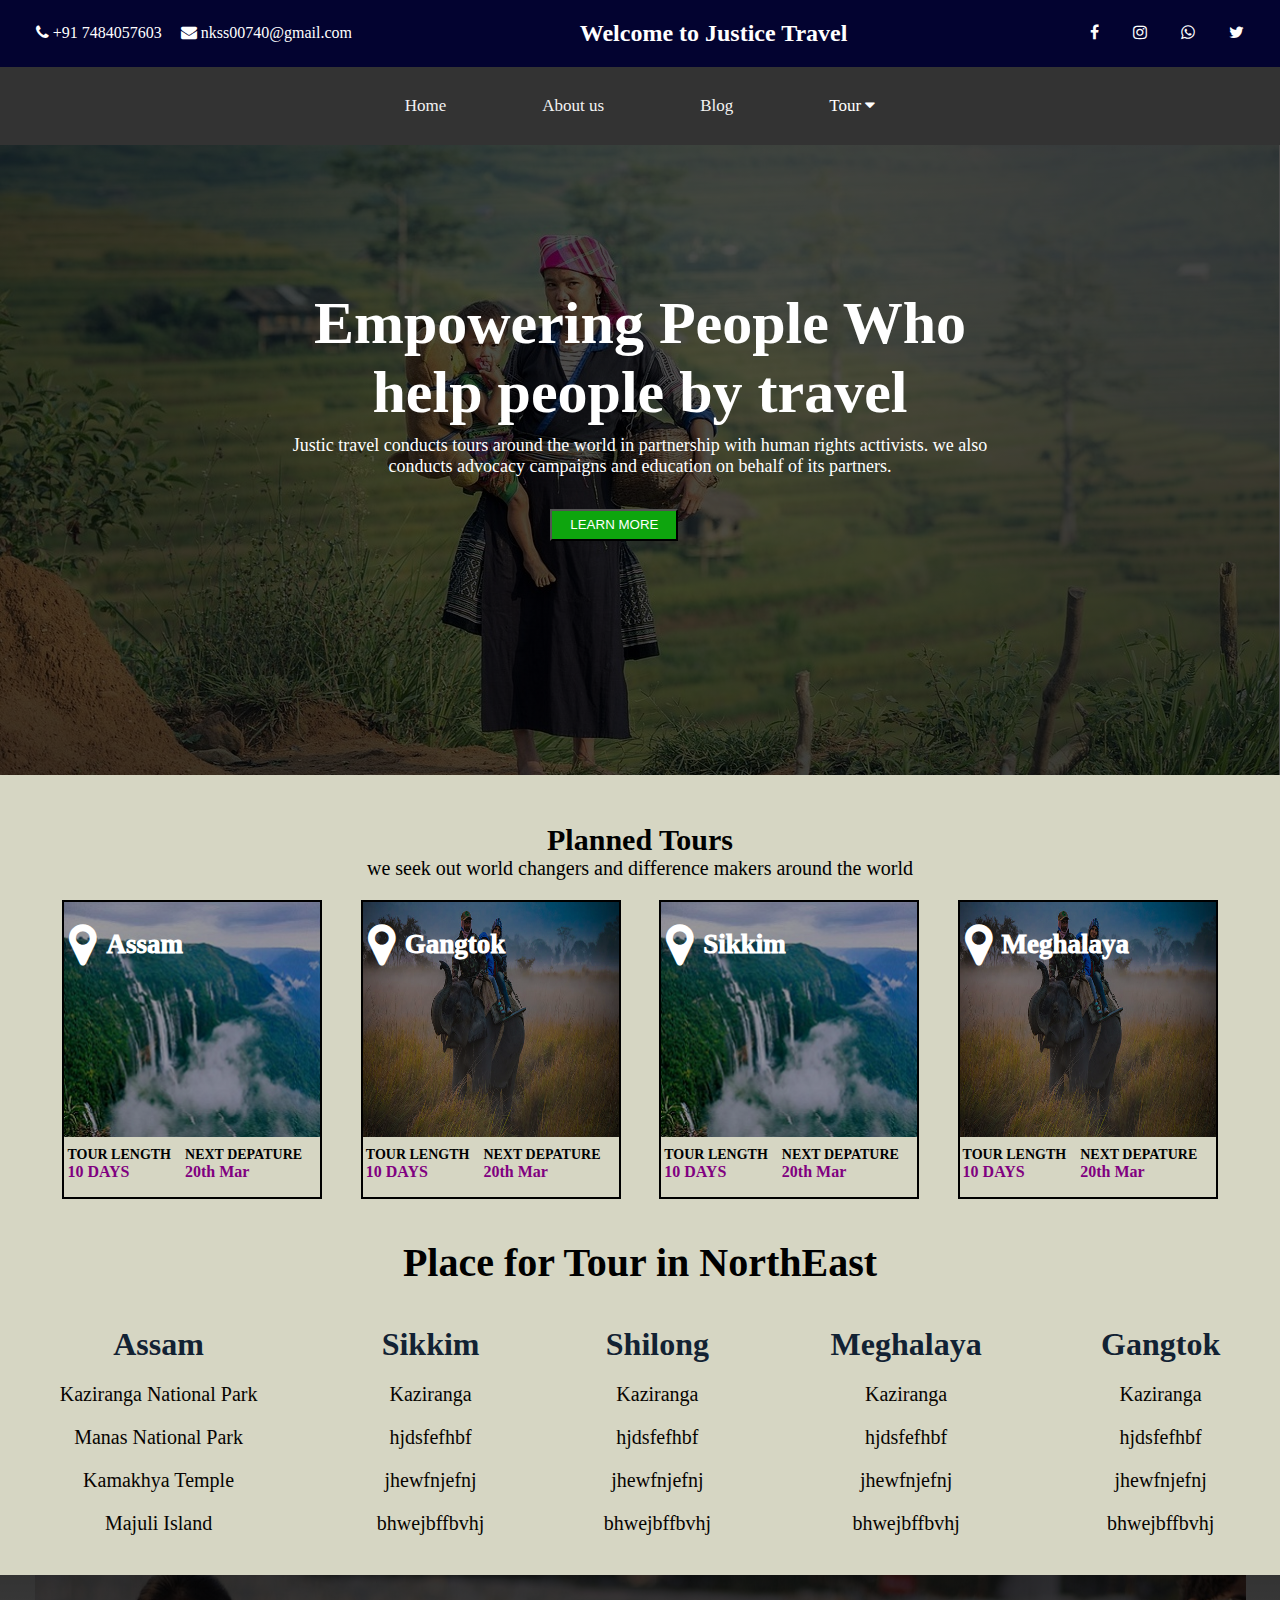
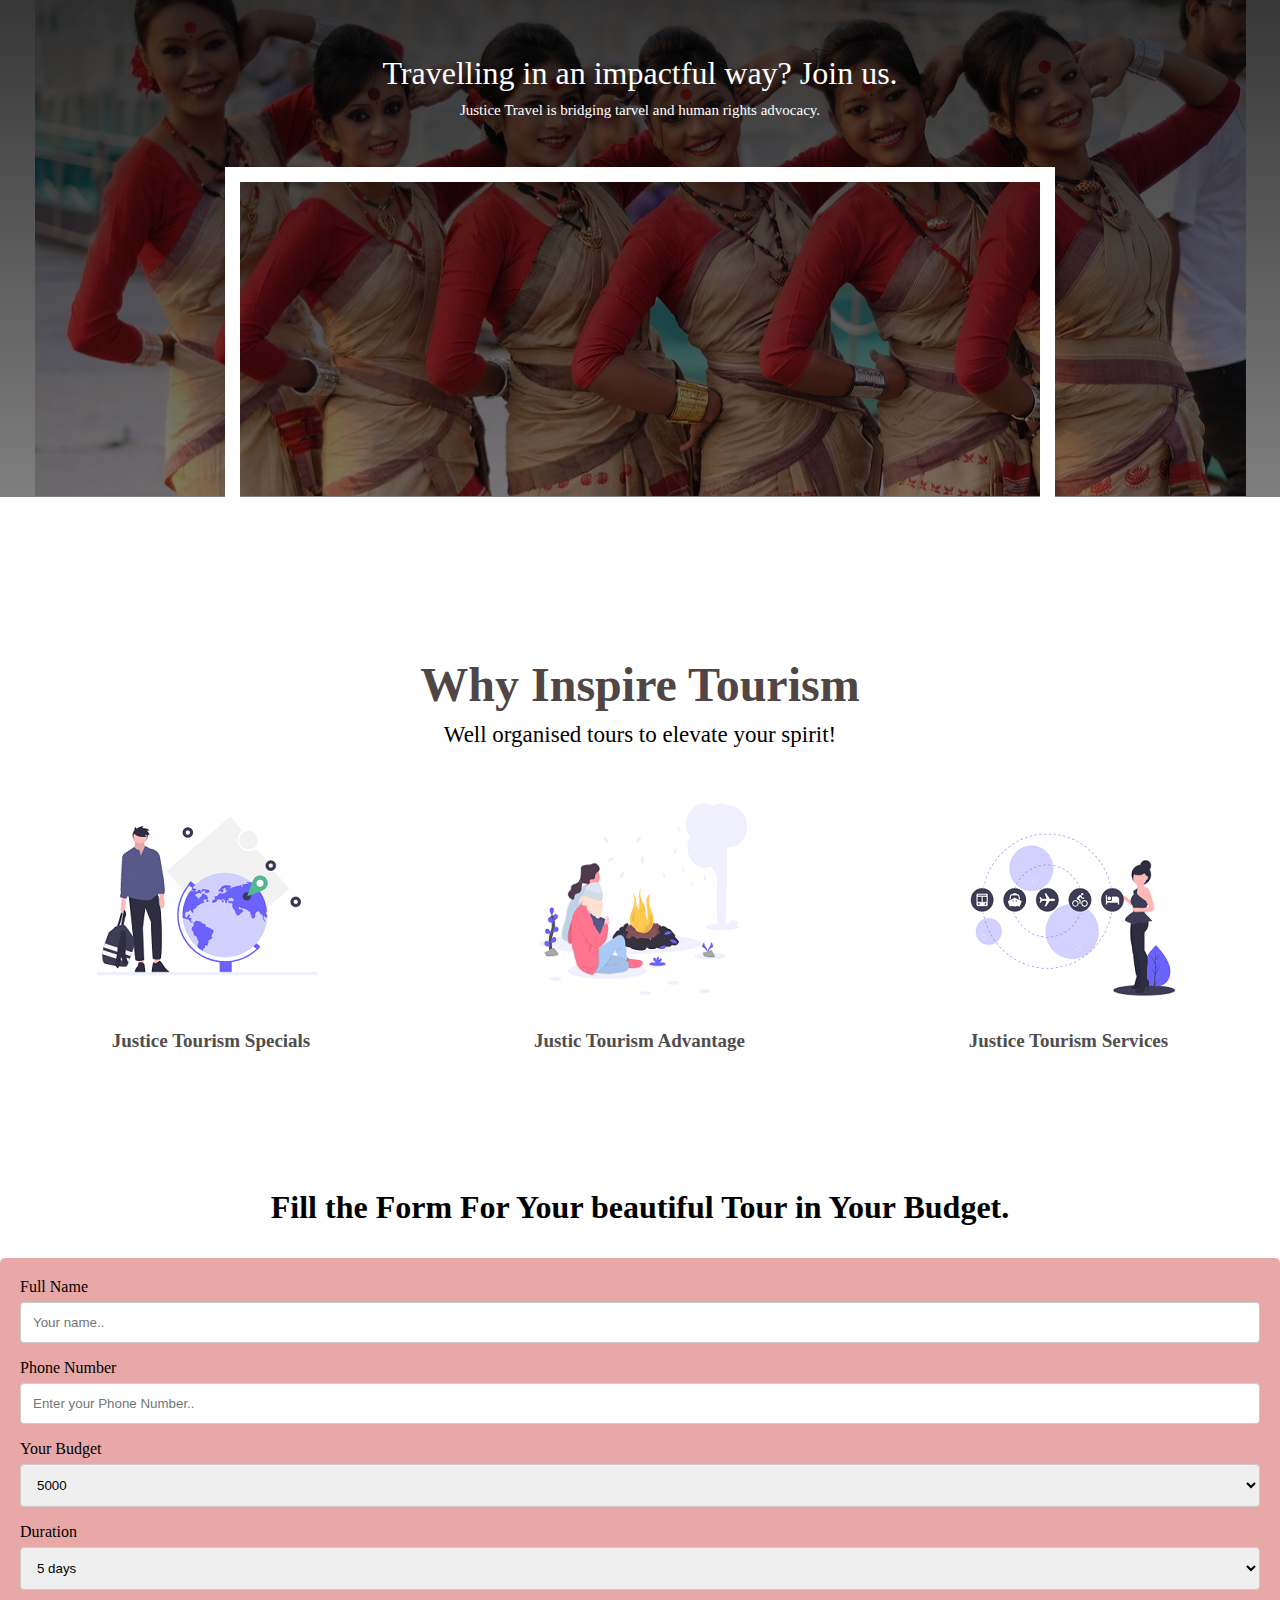
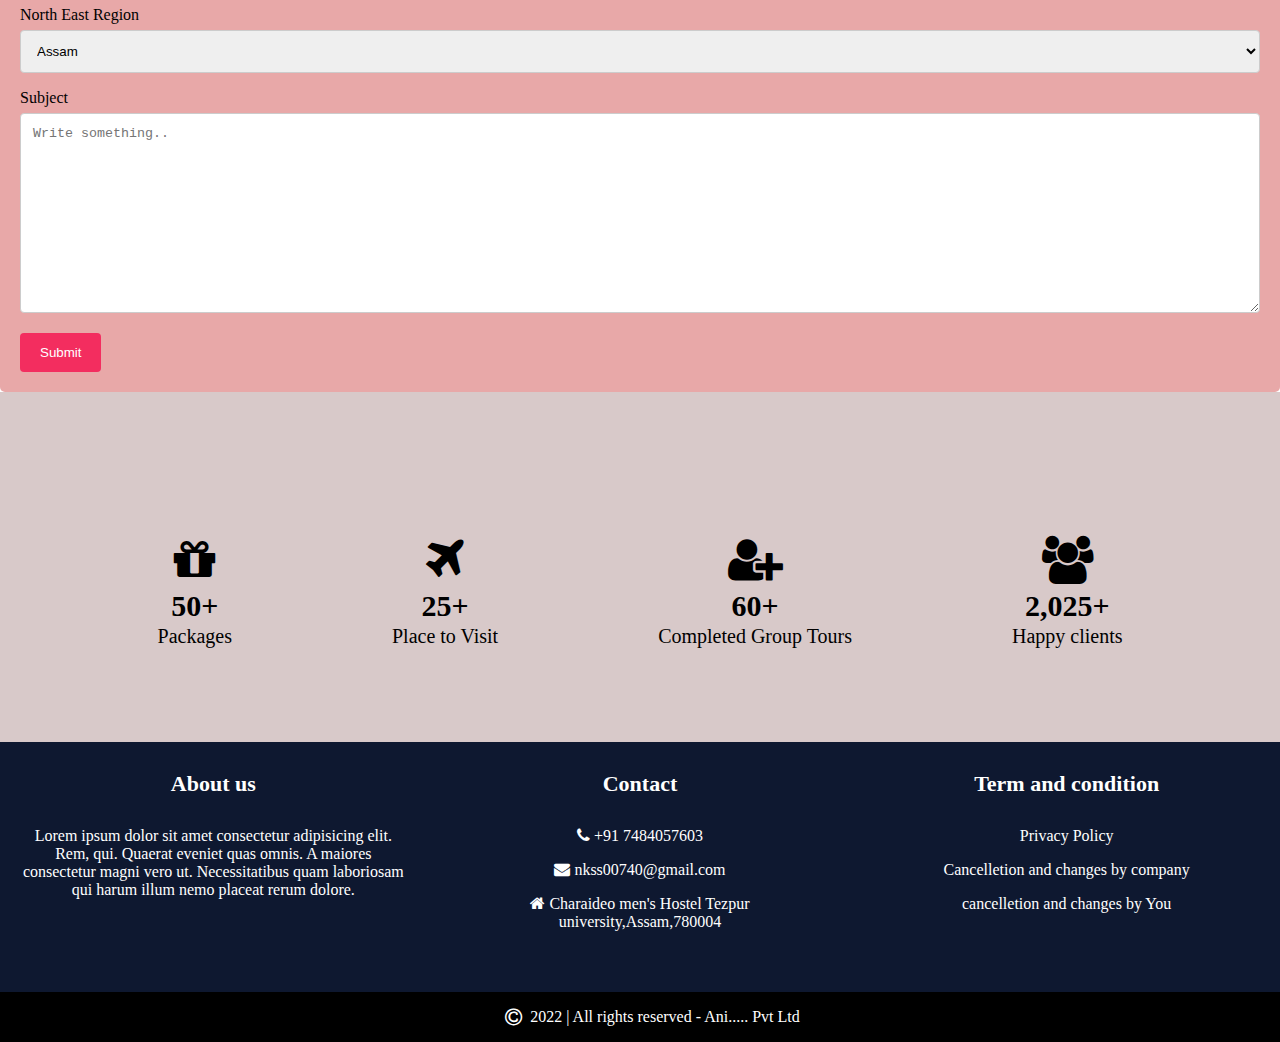
<file: index.html>
<!DOCTYPE html>
<html lang="en">

<head>
    <meta charset="UTF-8">
    <meta http-equiv="X-UA-Compatible" content="IE=edge">
    <meta name="viewport" content="width=device-width, initial-scale=1.0">
    <title>Traveling</title>
    <link rel="stylesheet" href="travel.css">
    <link rel="stylesheet" href="https://cdnjs.cloudflare.com/ajax/libs/font-awesome/4.7.0/css/font-awesome.min.css">
    <link rel="preconnect" href="https://fonts.googleapis.com">
    <link rel="preconnect" href="https://fonts.gstatic.com" crossorigin>
    <link href="https://fonts.googleapis.com/css2?family=Roboto&display=swap" rel="stylesheet">
    <link rel="preconnect" href="https://fonts.googleapis.com">
    <link rel="preconnect" href="https://fonts.gstatic.com" crossorigin>
    <link href="https://fonts.googleapis.com/css2?family=Quicksand:wght@300&family=Roboto&display=swap"
        rel="stylesheet">
    <script src="travel.js"></script>
</head>

<body>
    <div class="nav">
        <nav class="nav1">
            <div>
                <class class="contact">
                    <i class="fa fa-phone"></i> +91 7484057603
                    <i class="fa fa-envelope"></i> nkss00740@gmail.com
                </class>
            </div>
            <div class="left">
                <h2>Welcome to Justice Travel</h2>
            </div>
            <div class="right">
                <i class="fa fa-facebook"></i>
                <i class="fa fa-instagram"></i>
                <i class="fa fa-whatsapp"></i>
                <i class="fa fa-twitter"></i>
            </div>
        </nav>
        <nav class="nav2">
            <!-- <ul>
            <li><a href="#" class="active">HOME</a></li>
            <li><a href="#">ABOUT US</a></li>
            <li><a href="#">BLOG</a></li>
            <li><a href="card.html">CATELOGE</a></li>
        </ul> -->

            <div class="topnav" id="myTopnav">
                <a href="#home">Home</a>
                <a href="#news">About us</a>
                <a href="#contact">Blog</a>
                <div class="dropdown">
                    <button class="dropbtn">Tour
                        <i class="fa fa-caret-down"></i>
                    </button>
                    <div class="dropdown-content">
                        <a href="assam.html">Assam</a>
                        <a href="shilong.html">Shilong</a>
                        <a href="meghalaya.html">Meghalaya</a>
                    </div>
                </div>
                <a href="javascript:void(0);" style="font-size:15px;" class="icon" onclick="myFunction()">&#9776;</a>
            </div>
            <div style="padding-left:30px">
        </nav>
    </div>
    <div class="firstpage">
        <div class="intro">
            <p>
            <h1>Empowering People Who <br> help people by travel</h1>
            </p>
        </div>
        <div class="introwrite">
            <p>Justic travel conducts tours around the world in partnership with human rights acttivists. we also <br>
                conducts advocacy campaigns and education on behalf of its partners.</p>
        </div>
        <button type="button">LEARN MORE</button>
    </div>


    <div class="secondpage">

        <div class="middlePage">
            <div class="secondFull">
                <div class="secondintro">
                    <p class="planned">Planned Tours</p>
                    <p class="tourwrite">we seek out world changers and difference makers around the world</p>
                </div>
                <div class="card">
                    <div class="firstcard">
                        <div class="backgroundwrite">
                            <i class="fa fa-map-marker" style="font-size:48px;color:white;margin-left:5px;"></i>
                            <div class="state">
                                <p>Assam</p>
                            </div>
                        </div>
                        <div class="bottomtext">
                            <div class="firstleft">
                                <p class="length">TOUR LENGTH </p>
                                <p class="days">10 DAYS</p>
                            </div>
                            <div class="firstright">
                                <p class="depature">NEXT DEPATURE</p>
                                <p class="date">20th Mar</p>
                            </div>
                        </div>

                    </div>
                    <div class="secondcard">
                        <div class="backgroundwrite">
                            <i class="fa fa-map-marker" style="font-size:48px;color:white;margin-left:5px;"></i>
                            <div class="state">
                                <p>Gangtok</p>
                            </div>
                        </div>
                        <div class="bottomtext">
                            <div class="firstleft">
                                <p class="length">TOUR LENGTH </p>
                                <p class="days">10 DAYS</p>
                            </div>
                            <div class="firstright">
                                <p class="depature">NEXT DEPATURE</p>
                                <p class="date">20th Mar</p>
                            </div>
                        </div>

                    </div>
                    <div class="thirdcard">
                        <div class="backgroundwrite">
                            <i class="fa fa-map-marker" style="font-size:48px;color:white;margin-left:5px;"></i>
                            <div class="state">
                                <p>Sikkim</p>
                            </div>
                        </div>
                        <div class="bottomtext">
                            <div class="firstleft">
                                <p class="length">TOUR LENGTH </p>
                                <p class="days">10 DAYS</p>
                            </div>
                            <div class="firstright">
                                <p class="depature">NEXT DEPATURE</p>
                                <p class="date">20th Mar</p>
                            </div>
                        </div>
                    </div>
                    <div class="fourcard">
                        <div class="backgroundwrite">
                            <i class="fa fa-map-marker" style="font-size:48px;color:white;margin-left:5px;"></i>
                            <div class="state">
                                <p>Meghalaya</p>
                            </div>
                        </div>
                        <div class="bottomtext">
                            <div class="firstleft">
                                <p class="length">TOUR LENGTH </p>
                                <p class="days">10 DAYS</p>
                            </div>
                            <div class="firstright">
                                <p class="depature">NEXT DEPATURE</p>
                                <p class="date">20th Mar</p>
                            </div>
                        </div>
                    </div>
                </div>
                <div class="tourplace">
                    <p>Place for Tour in NorthEast</p>
                    <div class="tour">
                        <div class="statetour">
                            <h6>Assam</h6>
                            <p>Kaziranga National Park</p>
                            <p>Manas National Park</p>
                            <p>Kamakhya Temple</p>
                            <p>Majuli Island</p>
                        </div>
                        <div class="statetour">
                            <h6>Sikkim</h6>
                            <p>Kaziranga</p>
                            <p>hjdsfefhbf</p>
                            <p>jhewfnjefnj</p>
                            <p>bhwejbffbvhj</p>
                        </div>
                        <div class="statetour">
                            <h6>Shilong</h6>
                            <p>Kaziranga</p>
                            <p>hjdsfefhbf</p>
                            <p>jhewfnjefnj</p>
                            <p>bhwejbffbvhj</p>
                        </div>
                        <div class="statetour">
                            <h6>Meghalaya</h6>
                            <p>Kaziranga</p>
                            <p>hjdsfefhbf</p>
                            <p>jhewfnjefnj</p>
                            <p>bhwejbffbvhj</p>
                        </div>
                        <div class="statetour">
                            <h6>Gangtok</h6>
                            <p>Kaziranga</p>
                            <p>hjdsfefhbf</p>
                            <p>jhewfnjefnj</p>
                            <p>bhwejbffbvhj</p>
                        </div>
                    </div>
                </div>
            </div>
        </div>
    </div>
    <div class="thirdpage">
        <div class="thirdsection">
            <p class="thirdintro">Travelling in an impactful way? Join us.</p>
            <p class="thirdwrite">Justice Travel is bridging tarvel and human rights advocacy.</p>
            <div class="video">
                <iframe width="800" height="400" src="https://www.youtube.com/embed/0vDFj9Rba0s"
                    style="border: 15px solid;">
                </iframe>
            </div>
        </div>
    </div>
    <div class="fourpage">

        <p class="fourintro">Why Inspire Tourism</p>
        <p class="fourwrite">Well organised tours to elevate your spirit!</p>
        <div class="fourimg">
            <img src="special.png" alt="special">
            <img src="advantage.png" alt="advantage">
            <img src="service.png" alt="service">
        </div>
        <div class="imgwrite">
            <p>Justice Tourism Specials</p>
            <p>Justic Tourism Advantage</p>
            <p>Justice Tourism Services</p>
        </div>
    </div>
    <div class="fivepage">
        <div class="form">
            <p class="formtitle">Fill the Form For Your beautiful Tour in Your Budget.</p>

            <div class="container">
                <form action="javascript:sendmail()" method="post">
                    <label for="fname">Full Name</label>
                    <input type="text" id="fname" name="firstname" placeholder="Your name..">
                    <label for="num">Phone Number</label>
                    <input type="text" id="num" name="Phone Number" placeholder="Enter your Phone Number..">

                    <label for="lname">Your Budget</label>
                    <select id="ruppes" name="country">
                        <option value="50000">5000</option>
                        <option value="10000">10000</option>
                        <option value="15000">15000</option>
                        <option value="20000">20000</option>
                    </select>
                    <label for="lname">Duration</label>
                    <select id="day" name="country">
                        <option value="5 days">5 days</option>
                        <option value="10 days">10 days</option>
                        <option value="15 days">15 days</option>
                        <option value="20 days">20 days</option>
                    </select>
                    <label for="country">North East Region</label>
                    <select id="state" name="country">
                        <option value="Assam">Assam</option>
                        <option value="Meghalaya">Meghalaya</option>
                        <option value="Gangtok">Gangtok</option>
                        <option value="Shilong">Shilong</option>
                    </select>
                    <label for="subject">Subject</label>
                    <textarea id="subject" name="subject" placeholder="Write something.."
                        style="height:200px"></textarea>
                    <input type="submit" value="Submit">
                </form>
            </div>
        </div>
    </div>


    <div class="sixpage">

        <div class="sticker">
            <div class="package">
                <i class="fa fa-gift" style="font-size:48px;"></i>
                <p>50+</p>
                <h6> Packages</h6>
            </div>

            <div class="package">
                <i class="fa fa-plane" style="font-size:48px;"></i>
                <p>25+</p>
                <h6> Place to Visit</h6>
            </div>

            <div class="package">
                <i class="fa fa-user-plus" style="font-size:48px;"></i>
                <p>60+</p>
                <h6> Completed Group Tours</h6>
            </div>


            <div class="package">
                <i class="fa fa-users" style="font-size:48px;"></i>
                <p>2,025+</p>
                <h6> Happy clients</h6>
            </div>
        </div>
    </div>


    <div class="lastpage">

        <div class="bottomnav">

            <div class="aboutus">
                <h4>About us</h4>
                Lorem ipsum dolor sit amet consectetur adipisicing elit. Rem, qui. Quaerat eveniet quas omnis. A maiores
                consectetur magni vero ut. Necessitatibus quam laboriosam qui harum illum nemo placeat rerum dolore.
            </div>

            <div class="aboutus">
                <h4>Contact</h4>
                <div class="detail">
                    <p><i class="fa fa-phone"></i> +91 7484057603 <br></p>
                    <p><i class="fa fa-envelope"></i> nkss00740@gmail.com <br></p>
                    <p><i class="fa fa-home"></i> Charaideo men's Hostel
                        Tezpur university,Assam,780004</p>
                </div>
            </div>
            <div class="aboutus">
                <h4>Term and condition</h4>
                <p>Privacy Policy</p>
                <p>Cancelletion and changes by company</p>
                <p>cancelletion and changes by You</p>
            </div>
        </div>
    </div>



    <div class="sevenpage">
        <div class="copyright">
            <i class="fa fa-copyright" style="font-size:20px;"></i>
            <p>&nbsp; 2022 | All rights reserved - Ani..... Pvt Ltd</p>
        </div>
    </div>









    <script src="https://ajax.googleapis.com/ajax/libs/jquery/3.6.3/jquery.min.js"></script>
    <script src="https://smtpjs.com/v3/smtp.js">
    </script>


</body>

</html>
</file>
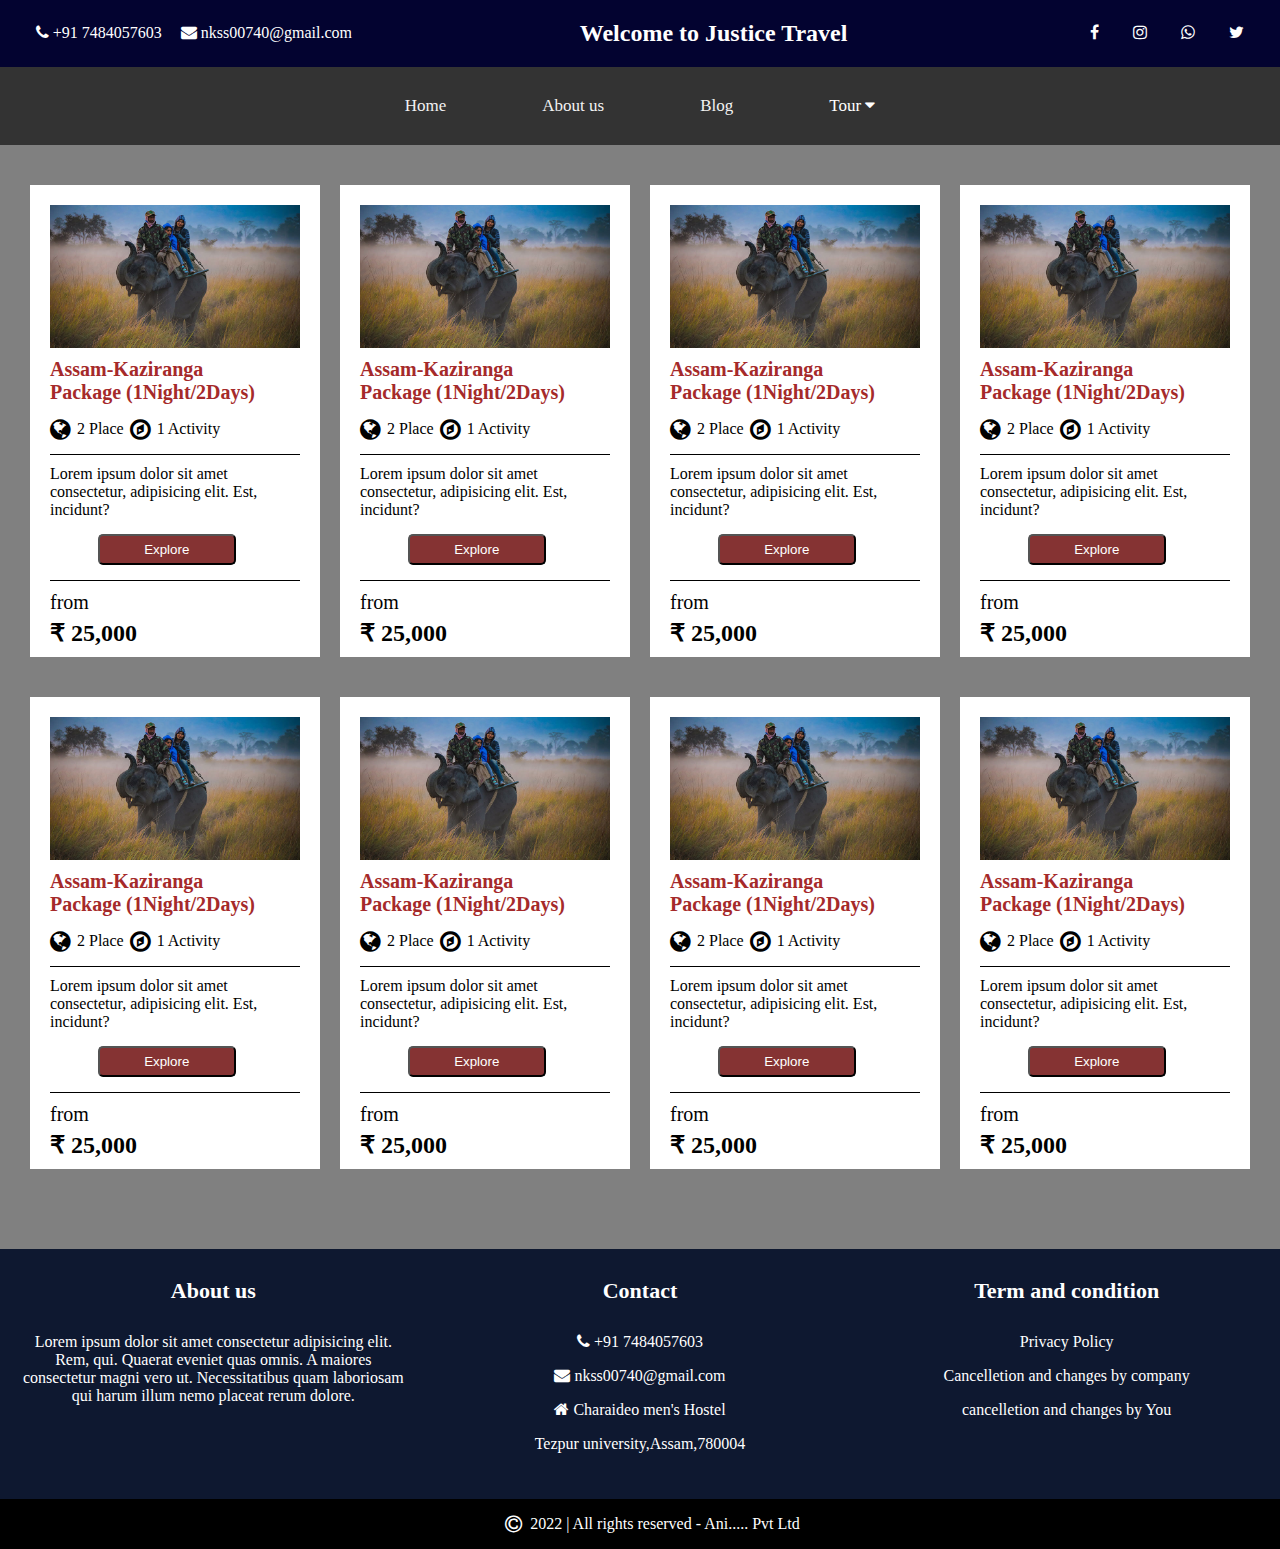
<file: assam.html>
<!DOCTYPE html>
<html lang="en">
<head>
    <meta charset="UTF-8">
    <meta http-equiv="X-UA-Compatible" content="IE=edge">
    <meta name="viewport" content="width=device-width, initial-scale=1.0">
    <title>Shilongtour</title>
    <link rel="stylesheet" href="card.css">
    <link rel="stylesheet" href="https://cdnjs.cloudflare.com/ajax/libs/font-awesome/4.7.0/css/font-awesome.min.css">
    <link rel="preconnect" href="https://fonts.googleapis.com">
    <link rel="preconnect" href="https://fonts.gstatic.com" crossorigin>
    <link href="https://fonts.googleapis.com/css2?family=Roboto&display=swap" rel="stylesheet">
    <link rel="preconnect" href="https://fonts.googleapis.com">
    <link rel="preconnect" href="https://fonts.gstatic.com" crossorigin>
    <link href="https://fonts.googleapis.com/css2?family=Quicksand:wght@300&family=Roboto&display=swap"
        rel="stylesheet">
        <script src="travel.js"></script>
</head>
<body>
    <div class="nav">
        <nav class="nav1">
            <div>
                <class class="contact">
                    <i class="fa fa-phone"></i> +91 7484057603
                    <i class="fa fa-envelope"></i> nkss00740@gmail.com
                </class>
            </div>
            <div class="left">
                <h2>Welcome to Justice Travel</h2>
            </div>
            <div class="right">
                <i class="fa fa-facebook"></i>
                <i class="fa fa-instagram"></i>
                <i class="fa fa-whatsapp"></i>
                <i class="fa fa-twitter"></i>
            </div>
        </nav>
        <nav class="nav2">
            <div class="topnav" id="myTopnav">
                <a href="index.html">Home</a>
                <a href="#news">About us</a>
                <a href="#contact">Blog</a>
                <div class="dropdown">
                    <button class="dropbtn">Tour
                        <i class="fa fa-caret-down"></i>
                    </button>
                    <div class="dropdown-content">
                        <a href="assam.html">Assam</a>
                        <a href="shilong.html">Shilong</a>
                        <a href="meghalaya.html">Meghalaya</a>
                    </div>
                </div>
                <a href="javascript:void(0);" style="font-size:15px;" class="icon" onclick="myFunction()">&#9776;</a>
            </div>
            <div style="padding-left:30px">
        </nav>
    </div>
    <div class="card">
        <div class="firstpage">
        <div class="firstcard">
            <div class="card1">
                <div class="image">
                    <img src="assam.jpg" alt="assam" style="width: 100%;">
                </div>
                <div class="title">
                    <p>Assam-Kaziranga <br> Package (1Night/2Days)</p>
                </div>
                <div class="world"><i class="fa fa-globe" style="font-size:24px"></i>
                    <p>2 Place</p>
                    <i class="fa fa-compass" style="font-size:24px"></i>
                    <p>1 Activity</p>
                </div>
                <div class="description">
                    Lorem ipsum dolor sit amet consectetur, adipisicing elit. Est, incidunt?<br>
                    <!-- <button>Explore</button> -->
                    <button onclick="window.location.href = 'explore.html';">Explore</button>
                </div>
                <div class="price">
                    <p>from</p>
                    <h5>₹ 25,000</h5>
                </div>
            </div>

            <div class="card1">
                <div class="image">
                    <img src="assam.jpg" alt="assam" style="width: 100%;">
                </div>
                <div class="title">
                    <p>Assam-Kaziranga <br> Package (1Night/2Days)</p>
                </div>
                <div class="world"><i class="fa fa-globe" style="font-size:24px"></i>
                    <p>2 Place</p>
                    <i class="fa fa-compass" style="font-size:24px"></i>
                    <p>1 Activity</p>
                </div>
                <div class="description">
                    Lorem ipsum dolor sit amet consectetur, adipisicing elit. Est, incidunt?<br>
                    <button onclick="window.location.href = 'explore.html';">Explore</button>
                </div>
                <div class="price">
                    <p>from</p>
                    <h5>₹ 25,000</h5>
                </div>
            </div>

            <div class="card1">
                <div class="image">
                    <img src="assam.jpg" alt="assam" style="width: 100%;">
                </div>
                <div class="title">
                    <p>Assam-Kaziranga <br> Package (1Night/2Days)</p>
                </div>
                <div class="world"><i class="fa fa-globe" style="font-size:24px"></i>
                    <p>2 Place</p>
                    <i class="fa fa-compass" style="font-size:24px"></i>
                    <p>1 Activity</p>
                </div>
                <div class="description">
                    Lorem ipsum dolor sit amet consectetur, adipisicing elit. Est, incidunt?<br>
                    <button onclick="window.location.href = 'explore.html';">Explore</button>
                </div>
                <div class="price">
                    <p>from</p>
                    <h5>₹ 25,000</h5>
                </div>
            </div>

            <div class="card1">
                <div class="image">
                    <img src="assam.jpg" alt="assam" style="width: 100%;">
                </div>
                <div class="title">
                    <p>Assam-Kaziranga <br> Package (1Night/2Days)</p>
                </div>
                <div class="world">
                    <i class="fa fa-globe" style="font-size:24px"></i>
                    <p>2 Place</p>
                    <i class="fa fa-compass" style="font-size:24px"></i>
                    <p>1 Activity</p>
                </div>
                <div class="description">
                    Lorem ipsum dolor sit amet consectetur, adipisicing elit. Est, incidunt?<br>
                    <button onclick="window.location.href = 'explore.html';">Explore</button>
                </div>
                <div class="price">
                    <p>from</p>
                    <h5>₹ 25,000</h5>
                </div>
            </div>
        </div>
        </div>

        <div class="secondpage">
            <div class="firstcard">
                <div class="card1">
                    <div class="image">
                        <img src="assam.jpg" alt="assam" style="width: 100%;">
                    </div>
                    <div class="title">
                        <p>Assam-Kaziranga <br> Package (1Night/2Days)</p>
                    </div>
                    <div class="world"><i class="fa fa-globe" style="font-size:24px"></i>
                        <p>2 Place</p>
                        <i class="fa fa-compass" style="font-size:24px"></i>
                        <p>1 Activity</p>
                    </div>
                    <div class="description">
                        Lorem ipsum dolor sit amet consectetur, adipisicing elit. Est, incidunt?<br>
                        <button onclick="window.location.href = 'explore.html';">Explore</button>
                    </div>
                    <div class="price">
                        <p>from</p>
                        <h5>₹ 25,000</h5>
                    </div>
                </div>

                <div class="card1">
                    <div class="image">
                        <img src="assam.jpg" alt="assam" style="width: 100%;">
                    </div>
                    <div class="title">
                        <p>Assam-Kaziranga <br> Package (1Night/2Days)</p>
                    </div>
                    <div class="world"><i class="fa fa-globe" style="font-size:24px"></i>
                        <p>2 Place</p>
                        <i class="fa fa-compass" style="font-size:24px"></i>
                        <p>1 Activity</p>
                    </div>
                    <div class="description">
                        Lorem ipsum dolor sit amet consectetur, adipisicing elit. Est, incidunt?<br>
                        <button onclick="window.location.href = 'explore.html';">Explore</button>
                    </div>
                    <div class="price">
                        <p>from</p>
                        <h5>₹ 25,000</h5>
                    </div>
                </div>

                <div class="card1">
                    <div class="image">
                        <img src="assam.jpg" alt="assam" style="width: 100%;">
                    </div>
                    <div class="title">
                        <p>Assam-Kaziranga <br> Package (1Night/2Days)</p>
                    </div>
                    <div class="world"><i class="fa fa-globe" style="font-size:24px"></i>
                        <p>2 Place</p>
                        <i class="fa fa-compass" style="font-size:24px"></i>
                        <p>1 Activity</p>
                    </div>
                    <div class="description">
                        Lorem ipsum dolor sit amet consectetur, adipisicing elit. Est, incidunt?<br>
                        <button onclick="window.location.href = 'explore.html';">Explore</button>
                    </div>
                    <div class="price">
                        <p>from</p>
                        <h5>₹ 25,000</h5>
                    </div>
                </div>

                <div class="card1">
                    <div class="image">
                        <img src="assam.jpg" alt="assam" style="width: 100%;">
                    </div>
                    <div class="title">
                        <p>Assam-Kaziranga <br> Package (1Night/2Days)</p>
                    </div>
                    <div class="world"><i class="fa fa-globe" style="font-size:24px"></i>
                        <p>2 Place</p>
                        <i class="fa fa-compass" style="font-size:24px"></i>
                        <p>1 Activity</p>
                    </div>
                    <div class="description">
                        Lorem ipsum dolor sit amet consectetur, adipisicing elit. Est, incidunt?<br>
                        <button onclick="window.location.href = 'explore.html';">Explore</button>
                    </div>
                    <div class="price">
                        <p>from</p>
                        <h5>₹ 25,000</h5>
                    </div>
                </div>
            </div>
        </div>
    </div>
    <div class="lastpage">
        <div class="bottomnav">
            <div class="aboutus">
                <h4>About us</h4>
                Lorem ipsum dolor sit amet consectetur adipisicing elit. Rem, qui. Quaerat eveniet quas omnis. A maiores
                consectetur magni vero ut. Necessitatibus quam laboriosam qui harum illum nemo placeat rerum dolore.
            </div>

            <div class="aboutus">
                <h4>Contact</h4>
                <div class="detail">
                    <p><i class="fa fa-phone"></i> +91 7484057603 <br></p>
                    <p><i class="fa fa-envelope"></i> nkss00740@gmail.com <br></p>
                    <p><i class="fa fa-home"></i> Charaideo men's Hostel <br></p>
                    Tezpur university,Assam,780004
                </div>
            </div>
            <div class="aboutus">
                <h4>Term and condition</h4>
                <p>Privacy Policy</p>
                <p>Cancelletion and changes by company</p>
                <p>cancelletion and changes by You</p>
            </div>
        </div>
    </div>
    <div class="sevenpage">
    <div class="copyright">
        <i class="fa fa-copyright" style="font-size:20px;"></i>
        <p>&nbsp; 2022 | All rights reserved - Ani..... Pvt Ltd</p>
    </div>    
</body>
</html>
</file>
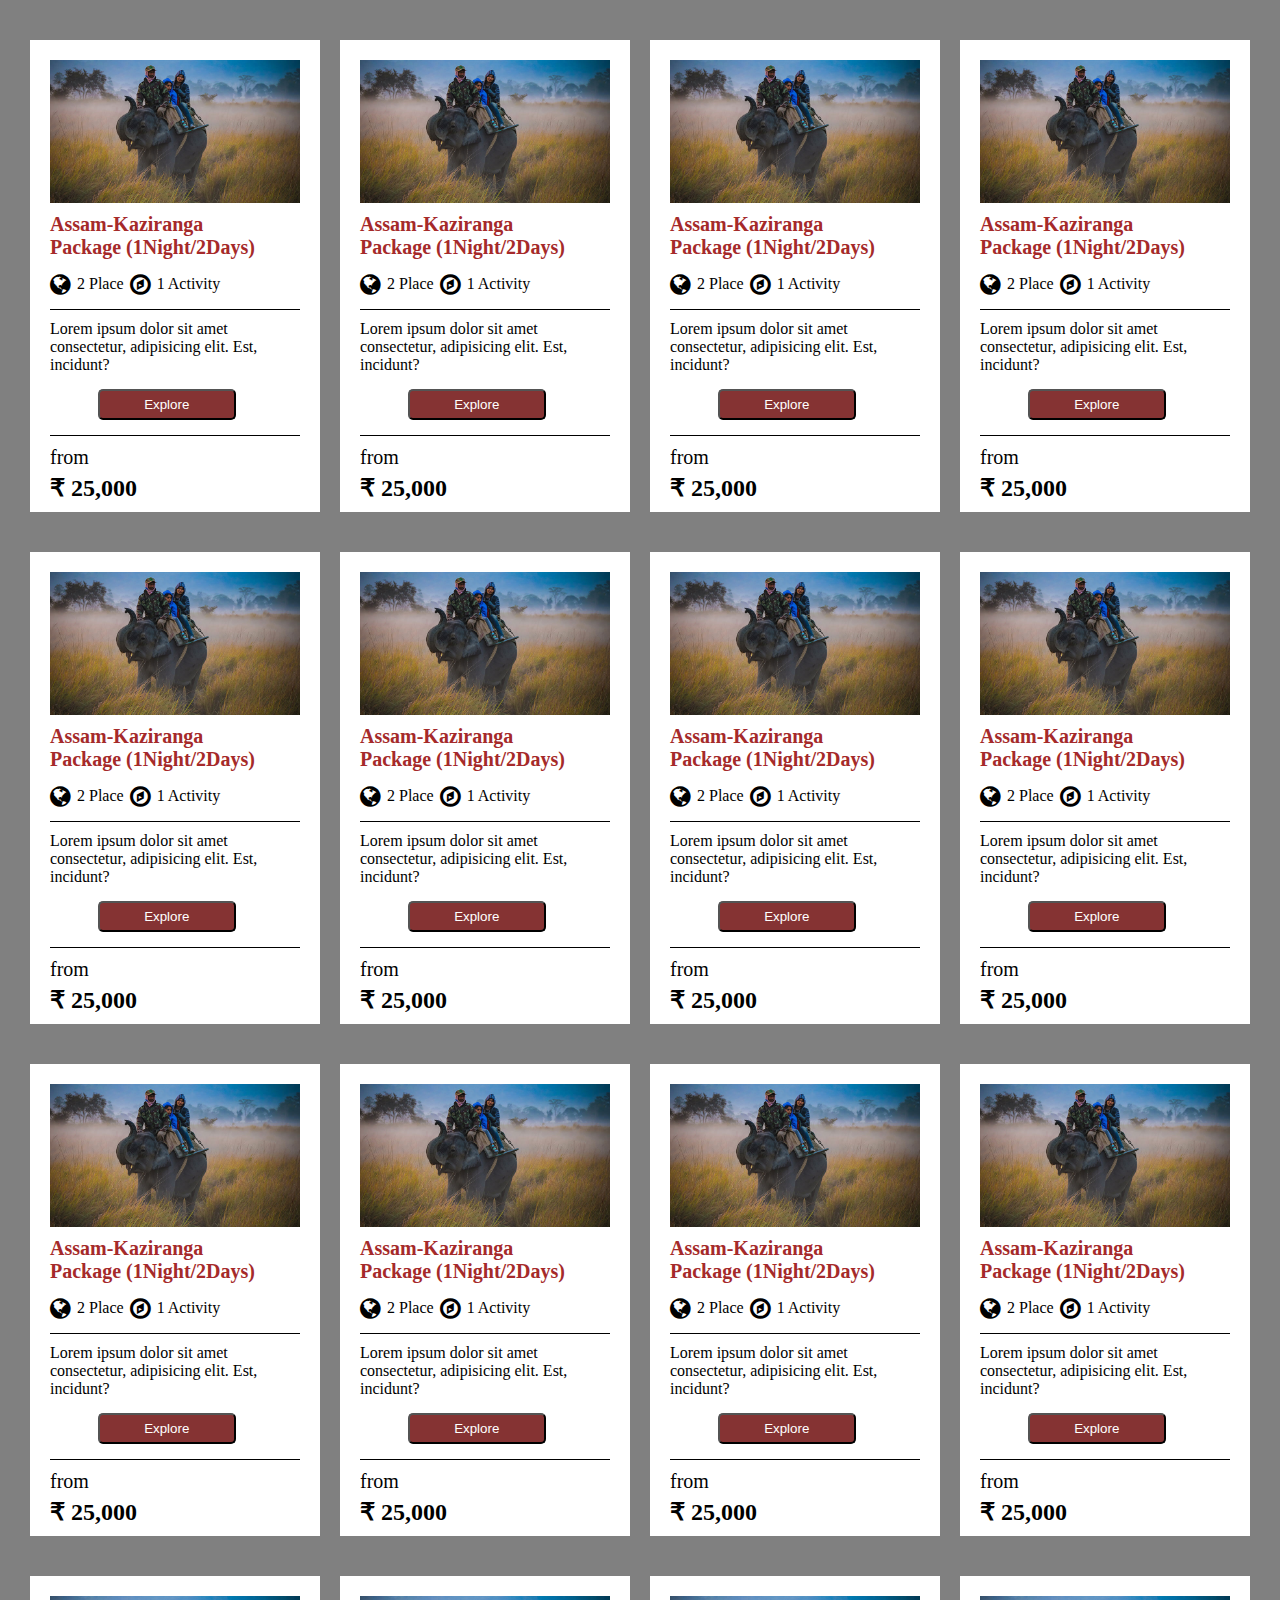
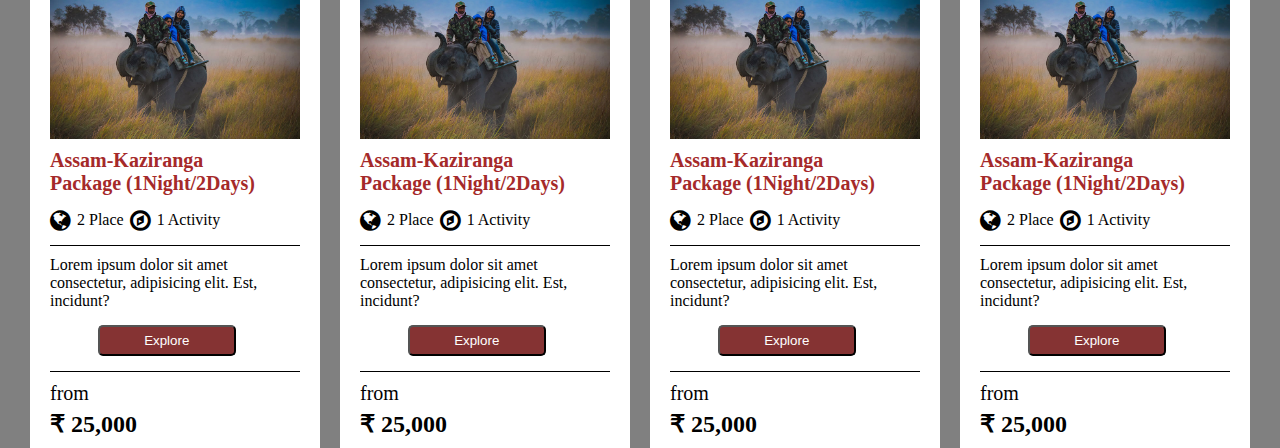
<file: card.html>
<!DOCTYPE html>
<html lang="en">

<head>
    <meta charset="UTF-8">
    <meta http-equiv="X-UA-Compatible" content="IE=edge">
    <meta name="viewport" content="width=device-width, initial-scale=1.0">
    <title>card</title>
    <link rel="stylesheet" href="card.css">
    <link rel="stylesheet" href="https://cdnjs.cloudflare.com/ajax/libs/font-awesome/4.7.0/css/font-awesome.min.css">
    <link rel="preconnect" href="https://fonts.googleapis.com">
    <link rel="preconnect" href="https://fonts.gstatic.com" crossorigin>
    <link href="https://fonts.googleapis.com/css2?family=Roboto&display=swap" rel="stylesheet">
    <link rel="preconnect" href="https://fonts.googleapis.com">
    <link rel="preconnect" href="https://fonts.gstatic.com" crossorigin>
    <link href="https://fonts.googleapis.com/css2?family=Quicksand:wght@300&family=Roboto&display=swap"
        rel="stylesheet">
</head>

<body>
    <div class="card">
        <div class="firstpage">
        <div class="firstcard">
            <div class="card1">
                <div class="image">
                    <img src="assam.jpg" alt="assam" style="width: 100%;">
                </div>
                <div class="title">
                    <p>Assam-Kaziranga <br> Package (1Night/2Days)</p>
                </div>
                <div class="world"><i class="fa fa-globe" style="font-size:24px"></i>
                    <p>2 Place</p>
                    <i class="fa fa-compass" style="font-size:24px"></i>
                    <p>1 Activity</p>
                </div>
                <div class="description">
                    Lorem ipsum dolor sit amet consectetur, adipisicing elit. Est, incidunt?<br>
                    <button>Explore</button>
                </div>
                <div class="price">
                    <p>from</p>
                    <h5>₹ 25,000</h5>
                </div>
            </div>

            <div class="card1">
                <div class="image">
                    <img src="assam.jpg" alt="assam" style="width: 100%;">
                </div>
                <div class="title">
                    <p>Assam-Kaziranga <br> Package (1Night/2Days)</p>
                </div>
                <div class="world"><i class="fa fa-globe" style="font-size:24px"></i>
                    <p>2 Place</p>
                    <i class="fa fa-compass" style="font-size:24px"></i>
                    <p>1 Activity</p>
                </div>
                <div class="description">
                    Lorem ipsum dolor sit amet consectetur, adipisicing elit. Est, incidunt?<br>
                    <button>Explore</button>
                </div>
                <div class="price">
                    <p>from</p>
                    <h5>₹ 25,000</h5>
                </div>
            </div>

            <div class="card1">
                <div class="image">
                    <img src="assam.jpg" alt="assam" style="width: 100%;">
                </div>
                <div class="title">
                    <p>Assam-Kaziranga <br> Package (1Night/2Days)</p>
                </div>
                <div class="world"><i class="fa fa-globe" style="font-size:24px"></i>
                    <p>2 Place</p>
                    <i class="fa fa-compass" style="font-size:24px"></i>
                    <p>1 Activity</p>
                </div>
                <div class="description">
                    Lorem ipsum dolor sit amet consectetur, adipisicing elit. Est, incidunt?<br>
                    <button>Explore</button>
                </div>
                <div class="price">
                    <p>from</p>
                    <h5>₹ 25,000</h5>
                </div>
            </div>

            <div class="card1">
                <div class="image">
                    <img src="assam.jpg" alt="assam" style="width: 100%;">
                </div>
                <div class="title">
                    <p>Assam-Kaziranga <br> Package (1Night/2Days)</p>
                </div>
                <div class="world">
                    <i class="fa fa-globe" style="font-size:24px"></i>
                    <p>2 Place</p>
                    <i class="fa fa-compass" style="font-size:24px"></i>
                    <p>1 Activity</p>
                </div>
                <div class="description">
                    Lorem ipsum dolor sit amet consectetur, adipisicing elit. Est, incidunt?<br>
                    <button>Explore</button>
                </div>
                <div class="price">
                    <p>from</p>
                    <h5>₹ 25,000</h5>
                </div>
            </div>
        </div>





        </div>

        <div class="secondpage">
            <div class="firstcard">
                <div class="card1">
                    <div class="image">
                        <img src="assam.jpg" alt="assam" style="width: 100%;">
                    </div>
                    <div class="title">
                        <p>Assam-Kaziranga <br> Package (1Night/2Days)</p>
                    </div>
                    <div class="world"><i class="fa fa-globe" style="font-size:24px"></i>
                        <p>2 Place</p>
                        <i class="fa fa-compass" style="font-size:24px"></i>
                        <p>1 Activity</p>
                    </div>
                    <div class="description">
                        Lorem ipsum dolor sit amet consectetur, adipisicing elit. Est, incidunt?<br>
                        <button>Explore</button>
                    </div>
                    <div class="price">
                        <p>from</p>
                        <h5>₹ 25,000</h5>
                    </div>
                </div>

                <div class="card1">
                    <div class="image">
                        <img src="assam.jpg" alt="assam" style="width: 100%;">
                    </div>
                    <div class="title">
                        <p>Assam-Kaziranga <br> Package (1Night/2Days)</p>
                    </div>
                    <div class="world"><i class="fa fa-globe" style="font-size:24px"></i>
                        <p>2 Place</p>
                        <i class="fa fa-compass" style="font-size:24px"></i>
                        <p>1 Activity</p>
                    </div>
                    <div class="description">
                        Lorem ipsum dolor sit amet consectetur, adipisicing elit. Est, incidunt?<br>
                        <button>Explore</button>
                    </div>
                    <div class="price">
                        <p>from</p>
                        <h5>₹ 25,000</h5>
                    </div>
                </div>

                <div class="card1">
                    <div class="image">
                        <img src="assam.jpg" alt="assam" style="width: 100%;">
                    </div>
                    <div class="title">
                        <p>Assam-Kaziranga <br> Package (1Night/2Days)</p>
                    </div>
                    <div class="world"><i class="fa fa-globe" style="font-size:24px"></i>
                        <p>2 Place</p>
                        <i class="fa fa-compass" style="font-size:24px"></i>
                        <p>1 Activity</p>
                    </div>
                    <div class="description">
                        Lorem ipsum dolor sit amet consectetur, adipisicing elit. Est, incidunt?<br>
                        <button>Explore</button>
                    </div>
                    <div class="price">
                        <p>from</p>
                        <h5>₹ 25,000</h5>
                    </div>
                </div>

                <div class="card1">
                    <div class="image">
                        <img src="assam.jpg" alt="assam" style="width: 100%;">
                    </div>
                    <div class="title">
                        <p>Assam-Kaziranga <br> Package (1Night/2Days)</p>
                    </div>
                    <div class="world"><i class="fa fa-globe" style="font-size:24px"></i>
                        <p>2 Place</p>
                        <i class="fa fa-compass" style="font-size:24px"></i>
                        <p>1 Activity</p>
                    </div>
                    <div class="description">
                        Lorem ipsum dolor sit amet consectetur, adipisicing elit. Est, incidunt?<br>
                        <button>Explore</button>
                    </div>
                    <div class="price">
                        <p>from</p>
                        <h5>₹ 25,000</h5>
                    </div>
                </div>
            </div>
        </div>


        <div class="thirdpage">
            <div class="firstcard">
                <div class="card1">
                    <div class="image">
                        <img src="assam.jpg" alt="assam" style="width: 100%;">
                    </div>
                    <div class="title">
                        <p>Assam-Kaziranga <br> Package (1Night/2Days)</p>
                    </div>
                    <div class="world"><i class="fa fa-globe" style="font-size:24px"></i>
                        <p>2 Place</p>
                        <i class="fa fa-compass" style="font-size:24px"></i>
                        <p>1 Activity</p>
                    </div>
                    <div class="description">
                        Lorem ipsum dolor sit amet consectetur, adipisicing elit. Est, incidunt?<br>
                        <button>Explore</button>
                    </div>
                    <div class="price">
                        <p>from</p>
                        <h5>₹ 25,000</h5>
                    </div>
                </div>

                <div class="card1">
                    <div class="image">
                        <img src="assam.jpg" alt="assam" style="width: 100%;">
                    </div>
                    <div class="title">
                        <p>Assam-Kaziranga <br> Package (1Night/2Days)</p>
                    </div>
                    <div class="world"><i class="fa fa-globe" style="font-size:24px"></i>
                        <p>2 Place</p>
                        <i class="fa fa-compass" style="font-size:24px"></i>
                        <p>1 Activity</p>
                    </div>
                    <div class="description">
                        Lorem ipsum dolor sit amet consectetur, adipisicing elit. Est, incidunt?<br>
                        <button>Explore</button>
                    </div>
                    <div class="price">
                        <p>from</p>
                        <h5>₹ 25,000</h5>
                    </div>
                </div>

                <div class="card1">
                    <div class="image">
                        <img src="assam.jpg" alt="assam" style="width: 100%;">
                    </div>
                    <div class="title">
                        <p>Assam-Kaziranga <br> Package (1Night/2Days)</p>
                    </div>
                    <div class="world"><i class="fa fa-globe" style="font-size:24px"></i>
                        <p>2 Place</p>
                        <i class="fa fa-compass" style="font-size:24px"></i>
                        <p>1 Activity</p>
                    </div>
                    <div class="description">
                        Lorem ipsum dolor sit amet consectetur, adipisicing elit. Est, incidunt?<br>
                        <button>Explore</button>
                    </div>
                    <div class="price">
                        <p>from</p>
                        <h5>₹ 25,000</h5>
                    </div>
                </div>

                <div class="card1">
                    <div class="image">
                        <img src="assam.jpg" alt="assam" style="width: 100%;">
                    </div>
                    <div class="title">
                        <p>Assam-Kaziranga <br> Package (1Night/2Days)</p>
                    </div>
                    <div class="world"><i class="fa fa-globe" style="font-size:24px"></i>
                        <p>2 Place</p>
                        <i class="fa fa-compass" style="font-size:24px"></i>
                        <p>1 Activity</p>
                    </div>
                    <div class="description">
                        Lorem ipsum dolor sit amet consectetur, adipisicing elit. Est, incidunt?<br>
                        <button>Explore</button>
                    </div>
                    <div class="price">
                        <p>from</p>
                        <h5>₹ 25,000</h5>
                    </div>
                </div>
            </div>
        </div>


        <div class="fourpage">
            <div class="firstcard">
                <div class="card1">
                    <div class="image">
                        <img src="assam.jpg" alt="assam" style="width: 100%;">
                    </div>
                    <div class="title">
                        <p>Assam-Kaziranga <br> Package (1Night/2Days)</p>
                    </div>
                    <div class="world"><i class="fa fa-globe" style="font-size:24px"></i>
                        <p>2 Place</p>
                        <i class="fa fa-compass" style="font-size:24px"></i>
                        <p>1 Activity</p>
                    </div>
                    <div class="description">
                        Lorem ipsum dolor sit amet consectetur, adipisicing elit. Est, incidunt?<br>
                        <button>Explore</button>
                    </div>
                    <div class="price">
                        <p>from</p>
                        <h5>₹ 25,000</h5>
                    </div>
                </div>

                <div class="card1">
                    <div class="image">
                        <img src="assam.jpg" alt="assam" style="width: 100%;">
                    </div>
                    <div class="title">
                        <p>Assam-Kaziranga <br> Package (1Night/2Days)</p>
                    </div>
                    <div class="world"><i class="fa fa-globe" style="font-size:24px"></i>
                        <p>2 Place</p>
                        <i class="fa fa-compass" style="font-size:24px"></i>
                        <p>1 Activity</p>
                    </div>
                    <div class="description">
                        Lorem ipsum dolor sit amet consectetur, adipisicing elit. Est, incidunt?<br>
                        <button>Explore</button>
                    </div>
                    <div class="price">
                        <p>from</p>
                        <h5>₹ 25,000</h5>
                    </div>
                </div>

                <div class="card1">
                    <div class="image">
                        <img src="assam.jpg" alt="assam" style="width: 100%;">
                    </div>
                    <div class="title">
                        <p>Assam-Kaziranga <br> Package (1Night/2Days)</p>
                    </div>
                    <div class="world"><i class="fa fa-globe" style="font-size:24px"></i>
                        <p>2 Place</p>
                        <i class="fa fa-compass" style="font-size:24px"></i>
                        <p>1 Activity</p>
                    </div>
                    <div class="description">
                        Lorem ipsum dolor sit amet consectetur, adipisicing elit. Est, incidunt?<br>
                        <button>Explore</button>
                    </div>
                    <div class="price">
                        <p>from</p>
                        <h5>₹ 25,000</h5>
                    </div>
                </div>

                <div class="card1">
                    <div class="image">
                        <img src="assam.jpg" alt="assam" style="width: 100%;">
                    </div>
                    <div class="title">
                        <p>Assam-Kaziranga <br> Package (1Night/2Days)</p>
                    </div>
                    <div class="world"><i class="fa fa-globe" style="font-size:24px"></i>
                        <p>2 Place</p>
                        <i class="fa fa-compass" style="font-size:24px"></i>
                        <p>1 Activity</p>
                    </div>
                    <div class="description">
                        Lorem ipsum dolor sit amet consectetur, adipisicing elit. Est, incidunt?<br>
                        <button>Explore</button>
                    </div>
                    <div class="price">
                        <p>from</p>
                        <h5>₹ 25,000</h5>
                    </div>
                </div>
            </div>
        </div>








    </div>

</body>

</html>
</file>
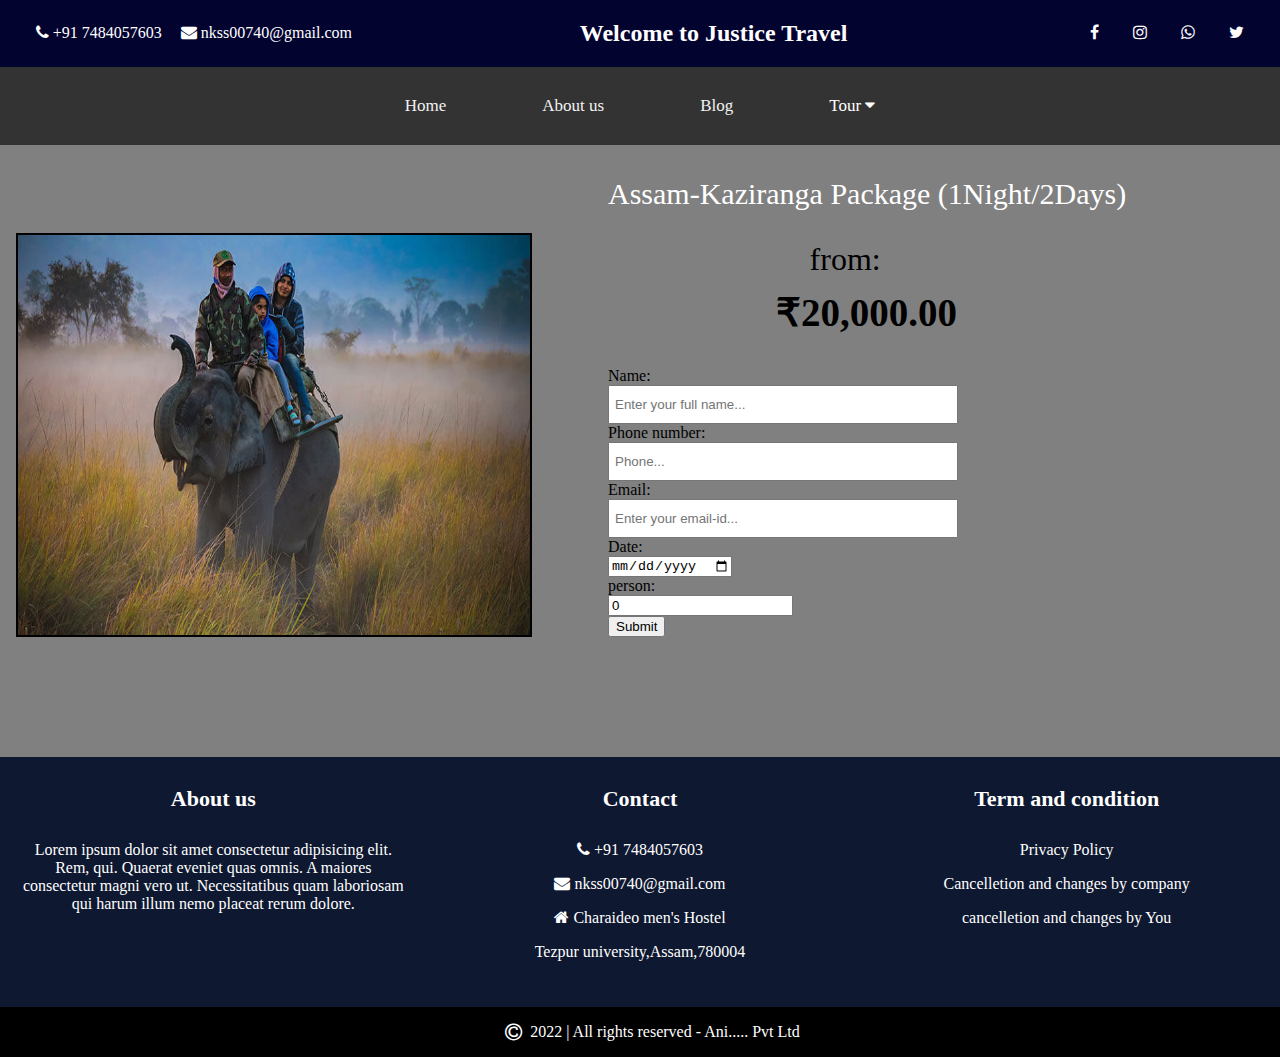
<file: explore.html>
<!DOCTYPE html>
<html lang="en">

<head>
    <meta charset="UTF-8">
    <meta http-equiv="X-UA-Compatible" content="IE=edge">
    <meta name="viewport" content="width=device-width, initial-scale=1.0">
    <title>explore</title>
    <link rel="stylesheet" href="explore.css">
    <link rel="stylesheet" href="https://cdnjs.cloudflare.com/ajax/libs/font-awesome/4.7.0/css/font-awesome.min.css">
    <link rel="preconnect" href="https://fonts.googleapis.com">
    <link rel="preconnect" href="https://fonts.gstatic.com" crossorigin>
    <link href="https://fonts.googleapis.com/css2?family=Roboto&display=swap" rel="stylesheet">
    <link rel="preconnect" href="https://fonts.googleapis.com">
    <link rel="preconnect" href="https://fonts.gstatic.com" crossorigin>
    <script src="https://cdnjs.cloudflare.com/ajax/libs/jquery/3.4.1/jquery.min.js"></script>
    <link href="https://fonts.googleapis.com/css2?family=Quicksand:wght@300&family=Roboto&display=swap"
        rel="stylesheet">
        <script src="travel.js"></script>
</head>

<body>
    <div class="nav">
        <nav class="nav1">
            <div>
                <class class="contact">
                    <i class="fa fa-phone"></i> +91 7484057603
                    <i class="fa fa-envelope"></i> nkss00740@gmail.com
                </class>
            </div>
            <div class="left">
                <h2>Welcome to Justice Travel</h2>
            </div>
            <div class="right">
                <i class="fa fa-facebook"></i>
                <i class="fa fa-instagram"></i>
                <i class="fa fa-whatsapp"></i>
                <i class="fa fa-twitter"></i>
            </div>
        </nav>
        <nav class="nav2">
            <div class="topnav" id="myTopnav">
                <a href="index.html">Home</a>
                <a href="#news">About us</a>
                <a href="#contact">Blog</a>
                <div class="dropdown">
                    <button class="dropbtn">Tour
                        <i class="fa fa-caret-down"></i>
                    </button>
                    <div class="dropdown-content">
                        <a href="assam.html">Assam</a>
                        <a href="shilong.html">Shilong</a>
                        <a href="meghalaya.html">Meghalaya</a>
                    </div>
                </div>
                <a href="javascript:void(0);" style="font-size:15px;" class="icon" onclick="myFunction()">&#9776;</a>
            </div>
            <div style="padding-left:30px">
        </nav>
    </div>

    <div class="explorepage">
        <div class="exploreleft">
            <img src="assam.jpg" alt="assam">
        </div>


        <div class="exploreright">
            <div class="right">
                <div class="title">
                    <p>Assam-Kaziranga Package (1Night/2Days)</p>
                    <h1>from:</h1>
                    <h6>₹20,000.00</h6>
                </div>
                <div class="exploreform">
<form onsubmit="sendEmail(); reset(); return false;" >
                    Name: <br>
                    <input type="text" id="name" name="name" placeholder="Enter your full name..."
                        style="width: 50%; height: 25px;padding: 5px;"><br>
                    Phone number: <br>
                    <input type="text" id="phone" name="phone" placeholder="Phone..." maxlength="10" class="phone"
                        style="width: 50%;height: 25px; padding: 5px;"><br>
                    Email: <br>
                    <input type="text" id="email" name="name" placeholder="Enter your email-id..." style="width: 50%;
                height: 25px; padding: 5px;"><br>
                    <form>
                        <div class="personbutton">
                            <label for="date" id="date">Date:</label><br>
                            <input type="date"><br>
                            person:
                            <div class="value-button" id="decrease" onclick="decreaseValue()" value="Decrease Value">
                            </div>
                            <input type="number" id="number" value="0" /><br>
                        </div>
                        <button type="exploresubmit">Submit</button>
                    </form>
                </form>
                </div>
            </div>
        </div>
    </div>
    <script src="https://smtpjs.com/v3/smtp.js">
    </script>

    <script>function increaseValue() {
            var value = parseInt(document.getElementById('number').value, 10);
            value = isNaN(value) ? 0 : value;
            value++;
            document.getElementById('number').value = value;
        }

        function decreaseValue() {
            var value = parseInt(document.getElementById('number').value, 10);
            value = isNaN(value) ? 0 : value;
            value < 1 ? value = 1 : '';
            value--;
            document.getElementById('number').value = value;
        }


function sendEmail(){
        Email.send({
    Host : "smtp.gmail.com",
    Username : "#",
    Password : "#",
    To : '#',
    From : document.getElementById("email").value,
    Subject : "This is the subject",
    Body : "And this is the body"
     }).then(
      message => alert(message)
    );
}

    </script>






    <div class="lastpage">
        <div class="bottomnav">
            <div class="aboutus">
                <h4>About us</h4>
                Lorem ipsum dolor sit amet consectetur adipisicing elit. Rem, qui. Quaerat eveniet quas omnis. A maiores
                consectetur magni vero ut. Necessitatibus quam laboriosam qui harum illum nemo placeat rerum dolore.
            </div>

            <div class="aboutus">
                <h4>Contact</h4>
                <div class="detail">
                    <p><i class="fa fa-phone"></i> +91 7484057603 <br></p>
                    <p><i class="fa fa-envelope"></i> nkss00740@gmail.com <br></p>
                    <p><i class="fa fa-home"></i> Charaideo men's Hostel <br></p>
                    Tezpur university,Assam,780004
                </div>
            </div>
            <div class="aboutus">
                <h4>Term and condition</h4>
                <p>Privacy Policy</p>
                <p>Cancelletion and changes by company</p>
                <p>cancelletion and changes by You</p>
            </div>
        </div>
    </div>
    <div class="sevenpage">
        <div class="copyright">
            <i class="fa fa-copyright" style="font-size:20px;"></i>
            <p>&nbsp; 2022 | All rights reserved - Ani..... Pvt Ltd</p>
        </div>

        
</body>

</html>
</file>
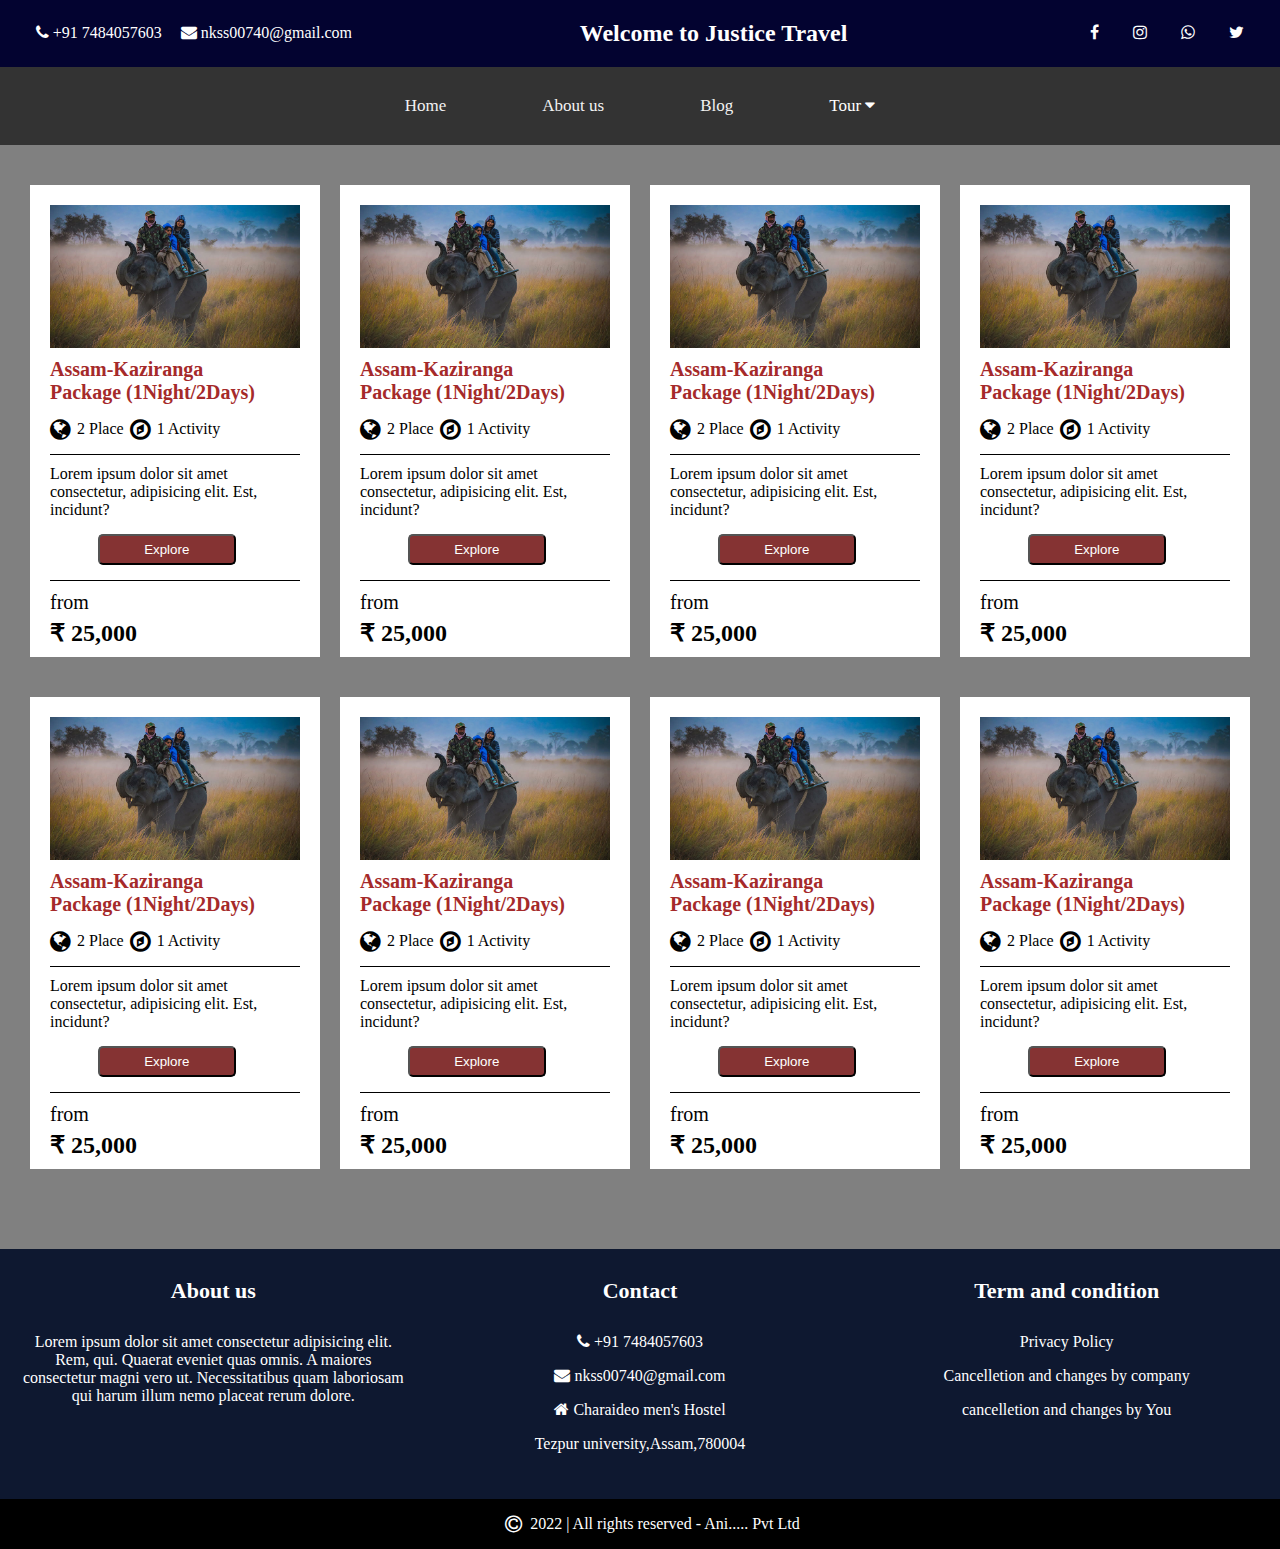
<file: meghalaya.html>
<!DOCTYPE html>
<html lang="en">
<head>
    <meta charset="UTF-8">
    <meta http-equiv="X-UA-Compatible" content="IE=edge">
    <meta name="viewport" content="width=device-width, initial-scale=1.0">
    <title>Shilongtour</title>
    <link rel="stylesheet" href="card.css">
    <link rel="stylesheet" href="https://cdnjs.cloudflare.com/ajax/libs/font-awesome/4.7.0/css/font-awesome.min.css">
    <link rel="preconnect" href="https://fonts.googleapis.com">
    <link rel="preconnect" href="https://fonts.gstatic.com" crossorigin>
    <link href="https://fonts.googleapis.com/css2?family=Roboto&display=swap" rel="stylesheet">
    <link rel="preconnect" href="https://fonts.googleapis.com">
    <link rel="preconnect" href="https://fonts.gstatic.com" crossorigin>
    <link href="https://fonts.googleapis.com/css2?family=Quicksand:wght@300&family=Roboto&display=swap"
        rel="stylesheet">
</head>
<body>
    <div class="nav">
        <nav class="nav1">
            <div>
                <class class="contact">
                    <i class="fa fa-phone"></i> +91 7484057603
                    <i class="fa fa-envelope"></i> nkss00740@gmail.com
                </class>
            </div>
            <div class="left">
                <h2>Welcome to Justice Travel</h2>
            </div>
            <div class="right">
                <i class="fa fa-facebook"></i>
                <i class="fa fa-instagram"></i>
                <i class="fa fa-whatsapp"></i>
                <i class="fa fa-twitter"></i>
            </div>
        </nav>
        <nav class="nav2">
            <div class="topnav" id="myTopnav">
                <a href="index.html">Home</a>
                <a href="#news">About us</a>
                <a href="#contact">Blog</a>
                <div class="dropdown">
                    <button class="dropbtn">Tour
                        <i class="fa fa-caret-down"></i>
                    </button>
                    <div class="dropdown-content">
                        <a href="assam.html">Assam</a>
                        <a href="shilong.html">Shilong</a>
                        <a href="meghalaya.html">Meghalaya</a>
                    </div>
                </div>
                <a href="javascript:void(0);" style="font-size:15px;" class="icon" onclick="myFunction()">&#9776;</a>
            </div>
            <div style="padding-left:30px">
        </nav>
    </div>
    <div class="card">
        <div class="firstpage">
        <div class="firstcard">
            <div class="card1">
                <div class="image">
                    <img src="assam.jpg" alt="assam" style="width: 100%;">
                </div>
                <div class="title">
                    <p>Assam-Kaziranga <br> Package (1Night/2Days)</p>
                </div>
                <div class="world"><i class="fa fa-globe" style="font-size:24px"></i>
                    <p>2 Place</p>
                    <i class="fa fa-compass" style="font-size:24px"></i>
                    <p>1 Activity</p>
                </div>
                <div class="description">
                    Lorem ipsum dolor sit amet consectetur, adipisicing elit. Est, incidunt?<br>
                    <button>Explore</button>
                </div>
                <div class="price">
                    <p>from</p>
                    <h5>₹ 25,000</h5>
                </div>
            </div>

            <div class="card1">
                <div class="image">
                    <img src="assam.jpg" alt="assam" style="width: 100%;">
                </div>
                <div class="title">
                    <p>Assam-Kaziranga <br> Package (1Night/2Days)</p>
                </div>
                <div class="world"><i class="fa fa-globe" style="font-size:24px"></i>
                    <p>2 Place</p>
                    <i class="fa fa-compass" style="font-size:24px"></i>
                    <p>1 Activity</p>
                </div>
                <div class="description">
                    Lorem ipsum dolor sit amet consectetur, adipisicing elit. Est, incidunt?<br>
                    <button>Explore</button>
                </div>
                <div class="price">
                    <p>from</p>
                    <h5>₹ 25,000</h5>
                </div>
            </div>

            <div class="card1">
                <div class="image">
                    <img src="assam.jpg" alt="assam" style="width: 100%;">
                </div>
                <div class="title">
                    <p>Assam-Kaziranga <br> Package (1Night/2Days)</p>
                </div>
                <div class="world"><i class="fa fa-globe" style="font-size:24px"></i>
                    <p>2 Place</p>
                    <i class="fa fa-compass" style="font-size:24px"></i>
                    <p>1 Activity</p>
                </div>
                <div class="description">
                    Lorem ipsum dolor sit amet consectetur, adipisicing elit. Est, incidunt?<br>
                    <button>Explore</button>
                </div>
                <div class="price">
                    <p>from</p>
                    <h5>₹ 25,000</h5>
                </div>
            </div>

            <div class="card1">
                <div class="image">
                    <img src="assam.jpg" alt="assam" style="width: 100%;">
                </div>
                <div class="title">
                    <p>Assam-Kaziranga <br> Package (1Night/2Days)</p>
                </div>
                <div class="world">
                    <i class="fa fa-globe" style="font-size:24px"></i>
                    <p>2 Place</p>
                    <i class="fa fa-compass" style="font-size:24px"></i>
                    <p>1 Activity</p>
                </div>
                <div class="description">
                    Lorem ipsum dolor sit amet consectetur, adipisicing elit. Est, incidunt?<br>
                    <button>Explore</button>
                </div>
                <div class="price">
                    <p>from</p>
                    <h5>₹ 25,000</h5>
                </div>
            </div>
        </div>
        </div>

        <div class="secondpage">
            <div class="firstcard">
                <div class="card1">
                    <div class="image">
                        <img src="assam.jpg" alt="assam" style="width: 100%;">
                    </div>
                    <div class="title">
                        <p>Assam-Kaziranga <br> Package (1Night/2Days)</p>
                    </div>
                    <div class="world"><i class="fa fa-globe" style="font-size:24px"></i>
                        <p>2 Place</p>
                        <i class="fa fa-compass" style="font-size:24px"></i>
                        <p>1 Activity</p>
                    </div>
                    <div class="description">
                        Lorem ipsum dolor sit amet consectetur, adipisicing elit. Est, incidunt?<br>
                        <button>Explore</button>
                    </div>
                    <div class="price">
                        <p>from</p>
                        <h5>₹ 25,000</h5>
                    </div>
                </div>

                <div class="card1">
                    <div class="image">
                        <img src="assam.jpg" alt="assam" style="width: 100%;">
                    </div>
                    <div class="title">
                        <p>Assam-Kaziranga <br> Package (1Night/2Days)</p>
                    </div>
                    <div class="world"><i class="fa fa-globe" style="font-size:24px"></i>
                        <p>2 Place</p>
                        <i class="fa fa-compass" style="font-size:24px"></i>
                        <p>1 Activity</p>
                    </div>
                    <div class="description">
                        Lorem ipsum dolor sit amet consectetur, adipisicing elit. Est, incidunt?<br>
                        <button>Explore</button>
                    </div>
                    <div class="price">
                        <p>from</p>
                        <h5>₹ 25,000</h5>
                    </div>
                </div>

                <div class="card1">
                    <div class="image">
                        <img src="assam.jpg" alt="assam" style="width: 100%;">
                    </div>
                    <div class="title">
                        <p>Assam-Kaziranga <br> Package (1Night/2Days)</p>
                    </div>
                    <div class="world"><i class="fa fa-globe" style="font-size:24px"></i>
                        <p>2 Place</p>
                        <i class="fa fa-compass" style="font-size:24px"></i>
                        <p>1 Activity</p>
                    </div>
                    <div class="description">
                        Lorem ipsum dolor sit amet consectetur, adipisicing elit. Est, incidunt?<br>
                        <button>Explore</button>
                    </div>
                    <div class="price">
                        <p>from</p>
                        <h5>₹ 25,000</h5>
                    </div>
                </div>

                <div class="card1">
                    <div class="image">
                        <img src="assam.jpg" alt="assam" style="width: 100%;">
                    </div>
                    <div class="title">
                        <p>Assam-Kaziranga <br> Package (1Night/2Days)</p>
                    </div>
                    <div class="world"><i class="fa fa-globe" style="font-size:24px"></i>
                        <p>2 Place</p>
                        <i class="fa fa-compass" style="font-size:24px"></i>
                        <p>1 Activity</p>
                    </div>
                    <div class="description">
                        Lorem ipsum dolor sit amet consectetur, adipisicing elit. Est, incidunt?<br>
                        <button>Explore</button>
                    </div>
                    <div class="price">
                        <p>from</p>
                        <h5>₹ 25,000</h5>
                    </div>
                </div>
            </div>
        </div>
    </div>
    <div class="lastpage">
        <div class="bottomnav">
            <div class="aboutus">
                <h4>About us</h4>
                Lorem ipsum dolor sit amet consectetur adipisicing elit. Rem, qui. Quaerat eveniet quas omnis. A maiores
                consectetur magni vero ut. Necessitatibus quam laboriosam qui harum illum nemo placeat rerum dolore.
            </div>

            <div class="aboutus">
                <h4>Contact</h4>
                <div class="detail">
                    <p><i class="fa fa-phone"></i> +91 7484057603 <br></p>
                    <p><i class="fa fa-envelope"></i> nkss00740@gmail.com <br></p>
                    <p><i class="fa fa-home"></i> Charaideo men's Hostel <br></p>
                    Tezpur university,Assam,780004
                </div>
            </div>
            <div class="aboutus">
                <h4>Term and condition</h4>
                <p>Privacy Policy</p>
                <p>Cancelletion and changes by company</p>
                <p>cancelletion and changes by You</p>
            </div>
        </div>
    </div>
    <div class="sevenpage">
    <div class="copyright">
        <i class="fa fa-copyright" style="font-size:20px;"></i>
        <p>&nbsp; 2022 | All rights reserved - Ani..... Pvt Ltd</p>
    </div>    
</body>
</html>
</file>
<file: travel.css>
body {
    margin: 0px;
    padding: 0px;
    width: 100%;
}
.nav{
  position: sticky;
    top: 0px;
    z-index: 1;
}
.nav1 {
    position: sticky;
    z-index: 100;
    top: 0px;
    background-color: rgb(3, 3, 48);
    display: flex;
    width: 100%;
    height: 100%;
    justify-content: space-around;
    align-items: center;
    flex-wrap: wrap;
    text-align: center;
    color: white;
}

.left {
    flex-basis: 50%;

}

.nav1 .contact i {
    margin-left: 15px;
    cursor: pointer;
}

.right i {
    margin: 0px 15px;
    cursor: pointer;
    transition: 0.4s ease-in-out;

}

.nav1 .right i:hover {
    transform: rotate(360deg);
}

.nav2 {
    position: sticky;
    z-index: 100;
    top: 68px;
    width: 100%;
    height: 100%;
    line-height: 50px;
    background-color: rgb(37, 4, 35);
}

.nav2 ul {
    margin: 0px;
    padding-left: 0px;
    list-style: none;
    text-align: center;
}

.nav2 ul li {
    display: inline-block;
    width: 150px;
}

.nav2 ul li a {
    text-decoration: none;
    color: white;
}

.nav2 ul li a:hover {
    color: rgb(221, 221, 232);
}
.topnav {
    overflow: hidden;
    background-color: #333;
    align-items: center;
    display: flex;
    justify-content: center;
    column-gap: 5%;
  }
  
  .topnav a {
    float: left;
    display: block;
    color: #f2f2f2;
    text-align: center;
    padding: 14px 16px;
    text-decoration: none;
    font-size: 17px;
  }
  
  /* .active {
    color: white;
  } */
  
  .topnav .icon {
    display: none;
  }
  
  .dropdown {
    float: left;
    overflow: hidden;
  }
  
  .dropdown .dropbtn {
    font-size: 17px;    
    border: none;
    outline: none;
    color: white;
    padding: 14px 16px;
    background-color: inherit;
    font-family: inherit;
    margin: 0;
  }
  
  .dropdown-content {
    display: none;
    position: absolute;
    background-color: #f9f9f9;
    /* min-width: 160px; */
    box-shadow: 0px 8px 16px 0px rgba(0,0,0,0.2);
    z-index: 1;
  }
  
  .dropdown-content a {
    float: none;
    color: black;
    padding: 0px 16px;
    text-decoration: none;
    display: block;
    text-align: left;
  }
  
  .topnav a:hover, .dropdown:hover .dropbtn {
    background-color: #555;
    color: white;
  }
  
  .dropdown-content a:hover {
    background-color: #ddd;
    color: black;
  }
  
  .dropdown:hover .dropdown-content {
    display: block;
  }
  

.firstpage{
    position: relative;
    margin-top: -40px;
    background-image:linear-gradient(
        rgba(0, 0, 0, 0.7), 
        rgba(0, 0, 0, 0.7)
      ), url(mae.jpg);
    height: 630px;
    background-repeat: no-repeat;

}
.intro{
    position: relative;
    font-size: 30px;
    font-family: math;
    text-align: center;
    margin-top: 0px;
    color: white;
    top: 9rem;
   
}
.introwrite{
    position: relative;
    text-align: center;
    font-family: math;
    top: 7rem;
    color: white;
    font-size: 18px;
}
.firstpage button{
    background-color: #0ea50e;
    color: white;
    width: 10%;
    height: 5%;
    position: relative;
    left: 43%;
    top: 20%;
}
.secondpage{
    background-color: rgba(213, 213, 194, 0.982);
    height: 800px;
}

.middlePage{
    height: 800px;
    display: flex;
    justify-content: center;
    top: 3rem;
    position: relative;

}

.secondFull{
    width: 100%;

}
.secondintro{
    text-align: center;
    font-size: 30px;
    margin-bottom: 0px;
}
.planned{
    margin-top: 0px;
    margin-bottom: 0px;
    font-weight: bold;
}
.tourwrite{
    margin-top: 0px;
    font-size: 20px;
}
.card{

    display: flex;
    justify-content: center;
    align-items: center;
    position: relative;
    column-gap: 3%;

}
.bottomtext{
    display: flex;
    gap: 14px;
    text-align: center;
    margin-top: 10rem;
    align-items: center;
    text-align: start;
    margin-left: 3px;
}
.firstcard{
    border: 2px solid black;
    height: 35%;
    width: 20%;
    background-image:linear-gradient(
        rgba(0, 0, 0, 0.4), 
        rgba(0, 0, 0, 0.4)
      ), url(meghalaya.jpg);
    background-repeat: no-repeat;
    background-size: 257px 235px;
    overflow: hidden;
}
.secondcard{
    border: 2px solid black;
    height: 35%;
    width: 20%;
    background-image:linear-gradient(
        rgba(0, 0, 0, 0.4), 
        rgba(0, 0, 0, 0.4)
      ), url(assam.jpg);
    background-repeat: no-repeat;
    background-size: 257px 235px;
    overflow: hidden;
}
.thirdcard{
    border: 2px solid black;
    height: 35%;
    width: 20%;
    background-image:linear-gradient(
        rgba(0, 0, 0, 0.4), 
        rgba(0, 0, 0, 0.4)
      ), url(meghalaya.jpg);
    background-repeat: no-repeat;
    background-size: 257px 235px;
    overflow: hidden;
}
.fourcard{
    border: 2px solid black;
    height: 35%;
    width: 20%;
    background-image:linear-gradient(
        rgba(0, 0, 0, 0.4), 
        rgba(0, 0, 0, 0.4)
      ), url(assam.jpg);
    background-repeat: no-repeat;
    background-size: 257px 235px;
    overflow: hidden;
}
.firstleft{
    margin-top: 0px;
}
.length{
    font-weight: bold;
    margin-bottom: 0px;
    color: black;
    font-size: 14px;
    margin-top: 0px;
}
.days{
    font-weight: bold;
    margin-top: 0px;
    color: purple;
    font-size: 16px;
}
.firstright{
    font-weight: bold;
    font-size: 14px;
}
.depature{
    font-weight: bold;
    margin-top: 0px;
    margin-bottom: 0px;
}
.date{
    font-size: 16px;
    font-weight: bold;
    margin-top: 0px;
    margin-right: 33px;
    color: purple;
}
.backgroundwrite{
    display: flex;
    align-items: center;
    gap: 10px;
}
.state{
    color: white;
    font-weight: 1000;
    font-size: 27px;
}
.thirdpage{
    background-image:linear-gradient(
        rgba(0, 0, 0, 0.8), 
        rgba(0, 0, 0, 0.5)
      ), url(north.jpg);
    height: 522px;
    box-shadow: 100px;
    background-repeat: no-repeat;
    background-position-x: center;
    color: white;
    text-align: center;
    margin-top: 0px;
}
.thirdsection{
    position: relative;
    top: 5rem;
}
.thirdintro{
    margin-top: 0px;
    font-size: 2rem;
    font-family: math;
    margin-bottom: 0px;
}
.thirdwrite{
    margin-top: 10px;
    font-size: 15px;
}
.video{
    margin-top: 3rem;
}
.tourplace {
    text-align: center;
    font-size: 40px;
    font-weight: bold;
    color: black;
}
.statetour{
    font-size: 20px;
    color: #070401;
    font-weight: 100;
}
.statetour h6{
    margin-top: 0px;
    font-size: 2rem;
    margin-bottom: 0px;
    color: #122233;
}
.tour{
    display: flex;
    justify-content: space-around;
}
.fourpage{
    position: relative;
    height: 500px;
    text-align: center;
    margin-top: 10rem;
}
.fourintro{
    font-size: 3rem;
    font-weight: bold;
    color: #504646;
    margin-bottom: 0px;
}
.fourwrite{
    font-size: 23px;
    margin-top: 10px;
}
.fourimg{
    margin-top: 3rem;
    justify-content: space-around;
    display: flex;
}
.imgwrite{
    display: flex;
    justify-content: space-around;
    font-size: 19px;
    font-weight: bold;
    color: #514d4d;
}
.formtitle{
  text-align: center;
    font-size: 2rem;
    font-weight: bold;
}
input[type=text], select, textarea {
    width: 100%;
    padding: 12px;
    border: 1px solid #ccc;
    border-radius: 4px;
    box-sizing: border-box;
    margin-top: 6px;
    margin-bottom: 16px;
    resize: vertical;
  }
  
  input[type=submit] {
    background-color: #f32d5f;
    color: white;
    padding: 12px 20px;
    border: none;
    border-radius: 4px;
    cursor: pointer;
  }
  
  input[type=submit]:hover {
    background-color: #f5a8c7;
  }
  .container {
    border-radius: 5px;
    background-color: #e8a8a8;
    padding: 20px;
    /* width: 70%; */

  }

.sixpage{
    align-items: center;
    display: flex;
    justify-content: space-around;
    height: 350px;
    background-color: rgb(216, 201, 201);
}
.sticker{
   display: flex;
   gap: 10rem;
   margin-top: 6rem;
   text-align: center;
}
.package p{
  font-size: 30px;
    font-weight: bold;
    margin-top: 5px;
    margin-bottom: 2px;
}
.package h6{
  margin-top: 2px;
  font-size: 20px;
  font-weight: 100;
}
.lastpage{
  background-color: rgb(14, 24, 48);
  height: 250px;
}
.bottomnav{
  display: flex;
  text-align: center;
  justify-content: space-around;
  color: white;
}
.aboutus{
  width: 30%;
}
.aboutus h4{
  font-size: 22px;
}
.ourdetail{
  width: 35%;
}
.copyright{
  display: flex;
  align-items: center;
  justify-content: center;
  margin-left: 25px;
  color: white;
}
.sevenpage{
  background-color: black;
}


  @media only screen and (max-width:900px) {
        .fourimg img{
            margin-top: 3rem;
            justify-content: space-around;
            display: block;
            width: 20%;
        }
  }
  @media only screen and (max-width: 830px){
    .video iframe {
        width: 500px;
    }
    .statetour{
      font-size: 10px;
    }
    .sticker{
      gap: 3rem;
    }
  }
  @media only screen and (max-width:540px) {
    .video iframe {
        width: 250px;
    }
    .sticker{
      gap: 40px;
  }
  .statetour h6{
    font-size: 16px;
  }
  .lastpage{
    height: 350px;
  }
  .card{
    flex-direction: column;
    gap: 10px;
  }
  .firstcard{
    border: 1px solid;
    background-size: 261px 242px;
    width: 50%;
  }
  .secondcard{
    border: 1px solid;
    background-size: 261px 242px;
    width: 50%;
  }
  .thirdcard{
    border: 1px solid;
    background-size: 261px 242px;
    width: 50%;
  }
  .fourcard{
    border: 1px solid;
    background-size: 261px 242px;
    width: 50%;
  }
  .secondpage{
    height: 1750px;
  }
  }
  @media only screen and (max-width:325px) {
    .video iframe {
        width: 200px;
    }
    .intro{
        font-size: 10px;
        top: 7rem;
       
    }
    
  }
  @media only screen and (max-width:380px) {
   .secondpage{
    height: 1800px;
   }
    .sticker{
      gap: 25px;
    }
    .firstpage button{
    width: 20%;
    height: 7%;
    }
    .topnav{
      column-gap: 0%;
    }
    .topnav a{
      padding: 14px 13px;
    }
  }
  @media screen and (max-width: 600px) {
    .topnav a:not(:first-child), .dropdown .dropbtn {
      display: none;
    }
    .topnav a.icon {
      float: right;
      display: block;
    }
    

  }
  
  @media screen and (max-width: 600px) {
    .topnav.responsive {position: relative;}
    .topnav.responsive .icon {
      position: absolute;
      right: 0;
      top: 0;
    }
    .topnav.responsive a {
      float: none;
      display: block;
      text-align: left;
    }
    .topnav.responsive .dropdown {float: none;}
    .topnav.responsive .dropdown-content {position: relative;}
    .topnav.responsive .dropdown .dropbtn {
      display: block;
      width: 100%;
      text-align: left;
    }
  }
</file>
<file: card.css>
body {
      margin: 0px;
      padding: 0px;
      width: 100%;
      background-color: grey;
    }

    .nav {
      position: sticky;
      top: 0px;
      z-index: 1;
    }

    .nav1 {
      position: sticky;
      z-index: 100;
      top: 0px;
      background-color: rgb(3, 3, 48);
      display: flex;
      width: 100%;
      height: 100%;
      justify-content: space-around;
      align-items: center;
      flex-wrap: wrap;
      text-align: center;
      color: white;
    }

    .left {
      flex-basis: 50%;

    }

    .nav1 .contact i {
      margin-left: 15px;
      cursor: pointer;
    }

    .right i {
      margin: 0px 15px;
      cursor: pointer;
      transition: 0.4s ease-in-out;

    }

    .nav1 .right i:hover {
      transform: rotate(360deg);
    }

    .nav2 {
      position: sticky;
      z-index: 100;
      top: 68px;
      width: 100%;
      height: 100%;
      line-height: 50px;
      background-color: rgb(37, 4, 35);
    }

    .nav2 ul {
      margin: 0px;
      padding-left: 0px;
      list-style: none;
      text-align: center;
    }

    .nav2 ul li {
      display: inline-block;
      width: 150px;
    }

    .nav2 ul li a {
      text-decoration: none;
      color: white;
    }

    .nav2 ul li a:hover {
      color: rgb(221, 221, 232);
    }

    .topnav {
      overflow: hidden;
      background-color: #333;
      align-items: center;
      display: flex;
      justify-content: center;
      column-gap: 5%;
    }

    .topnav a {
      float: left;
      display: block;
      color: #f2f2f2;
      text-align: center;
      padding: 14px 16px;
      text-decoration: none;
      font-size: 17px;
    }

    .topnav .icon {
      display: none;
    }

    .dropdown {
      float: left;
      overflow: hidden;
    }

    .dropdown .dropbtn {
      font-size: 17px;
      border: none;
      outline: none;
      color: white;
      padding: 14px 16px;
      background-color: inherit;
      font-family: inherit;
      margin: 0;
    }

    .dropdown-content {
      display: none;
      position: absolute;
      background-color: #f9f9f9;
      /* min-width: 160px; */
      box-shadow: 0px 8px 16px 0px rgba(0, 0, 0, 0.2);
      z-index: 1;
    }

    .dropdown-content a {
      float: none;
      color: black;
      padding: 0px 16px;
      text-decoration: none;
      display: block;
      text-align: left;
    }

    .topnav a:hover,
    .dropdown:hover .dropbtn {
      background-color: #555;
      color: white;
    }

    .dropdown-content a:hover {
      background-color: #ddd;
      color: black;
    }

    .dropdown:hover .dropdown-content {
      display: block;
    }

    @media screen and (max-width: 600px) {

      .topnav a:not(:first-child),
      .dropdown .dropbtn {
        display: none;
      }

      .topnav a.icon {
        float: right;
        display: block;
      }
    }

    @media screen and (max-width: 600px) {
      .topnav.responsive {
        position: relative;
      }

      .topnav.responsive .icon {
        position: absolute;
        right: 0;
        top: 0;
      }

      .topnav.responsive a {
        float: none;
        display: block;
        text-align: left;
      }

      .topnav.responsive .dropdown {
        float: none;
      }

      .topnav.responsive .dropdown-content {
        position: relative;
      }

      .topnav.responsive .dropdown .dropbtn {
        display: block;
        width: 100%;
        text-align: left;
      }
    }

    .firstcard {
      display: flex;
      margin-top: 40px;
      gap: 20px;
      margin-left: 30px;
    }

    .card1 {
      border: 20px solid white;
      height: 27rem;
      width: 20%;
      background-color: white;
    }

    .image {
      transition: transform .5s;
    }

    .image:hover {
      transform: scale(1.08);
    }

    .title p {
      font-size: 20px;
      margin-bottom: 0px;
      margin-top: 6px;
      color: brown;
      font-weight: bold;
    }

    .world {
      border-bottom: 1px solid black;
      display: flex;
      align-items: center;
      gap: 6px;
    }

    .description {
      border-bottom: 1px solid black;
      margin-top: 10px;
    }

    .description button {
      margin-top: 15px;
      width: 55%;
      background: rgb(133, 51, 51);
      color: white;
      margin-left: 3rem;
      border-radius: 5px;
      margin-bottom: 15px;
      padding: 6px;
    }

    .description button:hover {
      cursor: pointer;
      background-color: rgb(151, 107, 107);
    }

    .price p {
      font-size: 20px;
      margin-top: 10px;
      margin-bottom: 0px;
    }

    .price h5 {
      margin-top: 5px;
      font-weight: bold;
      font-size: 24px;
    }

    .lastpage {
      background-color: rgb(14, 24, 48);
      height: 250px;
      margin-top: 5rem;
    }

    .bottomnav {
      display: flex;
      text-align: center;
      justify-content: space-around;
      color: white;
    }

    .aboutus {
      width: 30%;
    }

    .aboutus h4 {
      font-size: 22px;
    }

    .ourdetail {
      width: 35%;
    }

    .copyright {
      display: flex;
      align-items: center;
      justify-content: center;
      margin-left: 25px;
      color: white;
    }

    .sevenpage {
      background-color: black;
    }

    @media screen and (max-width: 770px) {
      .firstcard {
        margin-top: 40px;
        gap: 20px;
        margin-left: 10px;
        width: 86%;
      }

      .description button {
        margin-left: 1.5rem;

      }
    }

    @media screen and (max-width: 380px) {
      .firstcard {
        margin: auto;
        width: 50%;
        column-gap: 4px;
        display: grid;
        margin-top: 10px;
        
      }
      .card1{
        width: 100%;
      }
      .lastpage{
        height: 370px;
      }
    }
</file>
<file: explore.css>
body {
    margin: 0px;
    padding: 0px;
    width: 100%;
    background-color: grey;
}
.nav{
position: sticky;
  top: 0px;
  z-index: 1;
}
.nav1 {
  position: sticky;
  z-index: 100;
  top: 0px;
  background-color: rgb(3, 3, 48);
  display: flex;
  width: 100%;
  height: 100%;
  justify-content: space-around;
  align-items: center;
  flex-wrap: wrap;
  text-align: center;
  color: white;
}

.left {
  flex-basis: 50%;

}

.nav1 .contact i {
  margin-left: 15px;
  cursor: pointer;
}

.right i {
  margin: 0px 15px;
  cursor: pointer;
  transition: 0.4s ease-in-out;

}

.nav1 .right i:hover {
  transform: rotate(360deg);
}

.nav2 {
  position: sticky;
  z-index: 100;
  top: 68px;
  width: 100%;
  height: 100%;
  line-height: 50px;
  background-color: rgb(37, 4, 35);
}

.nav2 ul {
  margin: 0px;
  padding-left: 0px;
  list-style: none;
  text-align: center;
}

.nav2 ul li {
  display: inline-block;
  width: 150px;
}

.nav2 ul li a {
  text-decoration: none;
  color: white;
}

.nav2 ul li a:hover {
  color: rgb(221, 221, 232);
}
.topnav {
  overflow: hidden;
  background-color: #333;
  align-items: center;
  display: flex;
  justify-content: center;
  column-gap: 5%;
}

.topnav a {
  float: left;
  display: block;
  color: #f2f2f2;
  text-align: center;
  padding: 14px 16px;
  text-decoration: none;
  font-size: 17px;
}
.topnav .icon {
  display: none;
}

.dropdown {
  float: left;
  overflow: hidden;
}

.dropdown .dropbtn {
  font-size: 17px;    
  border: none;
  outline: none;
  color: white;
  padding: 14px 16px;
  background-color: inherit;
  font-family: inherit;
  margin: 0;
}

.dropdown-content {
  display: none;
  position: absolute;
  background-color: #f9f9f9;
  /* min-width: 160px; */
  box-shadow: 0px 8px 16px 0px rgba(0,0,0,0.2);
  z-index: 1;
}

.dropdown-content a {
  float: none;
  color: black;
  padding: 0px 16px;
  text-decoration: none;
  display: block;
  text-align: left;
}

.topnav a:hover, .dropdown:hover .dropbtn {
  background-color: #555;
  color: white;
}

.dropdown-content a:hover {
  background-color: #ddd;
  color: black;
}

.dropdown:hover .dropdown-content {
  display: block;
}

@media screen and (max-width: 600px) {
  .topnav a:not(:first-child), .dropdown .dropbtn {
    display: none;
  }
  .topnav a.icon {
    float: right;
    display: block;
  }
}

@media screen and (max-width: 600px) {
  .topnav.responsive {position: relative;}
  .topnav.responsive .icon {
    position: absolute;
    right: 0;
    top: 0;
  }
  .topnav.responsive a {
    float: none;
    display: block;
    text-align: left;
  }
  .topnav.responsive .dropdown {float: none;}
  .topnav.responsive .dropdown-content {position: relative;}
  .topnav.responsive .dropdown .dropbtn {
    display: block;
    width: 100%;
    text-align: left;
  }
}
.explorepage{
    height: 500px;
    /* display: flex; */
}
.exploreleft{
    float: left;
    border: 2px solid;
    height: 25rem;
    width: 40%;
    margin-left: 1rem;
    margin-top: 3.5rem;
}
.exploreleft img{
    width: 100%;
    height: 100%;
}
.exploreright{
    /* float: right; */
    margin-left: 38rem;
    
   
}
.title p{
    margin-right: 6rem;
    margin-top: 2rem;
    color: white;
    font-size: 30px;
}
.title h1{
    margin-left: 30%;
    margin-bottom: 12px;
    font-weight: 100;
    
}
.title h6{
    margin-left: 25%;
    margin-top: 0px;
    font-size: 39px;
    color: black;
    font-weight: bold;
    margin-bottom: 2rem;
}

.text{
  width: 50%;
    height: 25px;
    padding: 5px;
}
.explorebutton{
  margin-top: 2rem;
    margin-left: 5rem;
    width: 20%;
    height: 2rem;
    color: white;
    background: darkred;
}




































.lastpage{
    background-color: rgb(14, 24, 48);
    height: 250px;
    margin-top: 5rem;
  }
  .bottomnav{
    display: flex;
    text-align: center;
    justify-content: space-around;
    color: white;
  }
  .aboutus{
    width: 30%;
  }
  .aboutus h4{
    font-size: 22px;
  }
  .ourdetail{
    width: 35%;
  }
  .copyright{
    display: flex;
    align-items: center;
    justify-content: center;
    margin-left: 25px;
    color: white;
  }
  .sevenpage{
    background-color: black;
  }
@media screen and (max-width: 780px) {
  .exploreright{
    margin-left: 25rem;
  }
}
@media screen and (max-width: 430px) {
  .explorepage{
    height: 660px;
  }
  .exploreright{
    margin-left: 30px;
  }
  .exploreleft{
    /* float: left;     
    border: 2px solid;      */
    height: 11rem;     
    width: 38%;     
    margin-left: 7rem;
    margin-top: 0px;
  }
  .explorebutton{
    margin-top: 1rem
  }
  .lastpage{
    height: 370px;
  }
}
</file>
